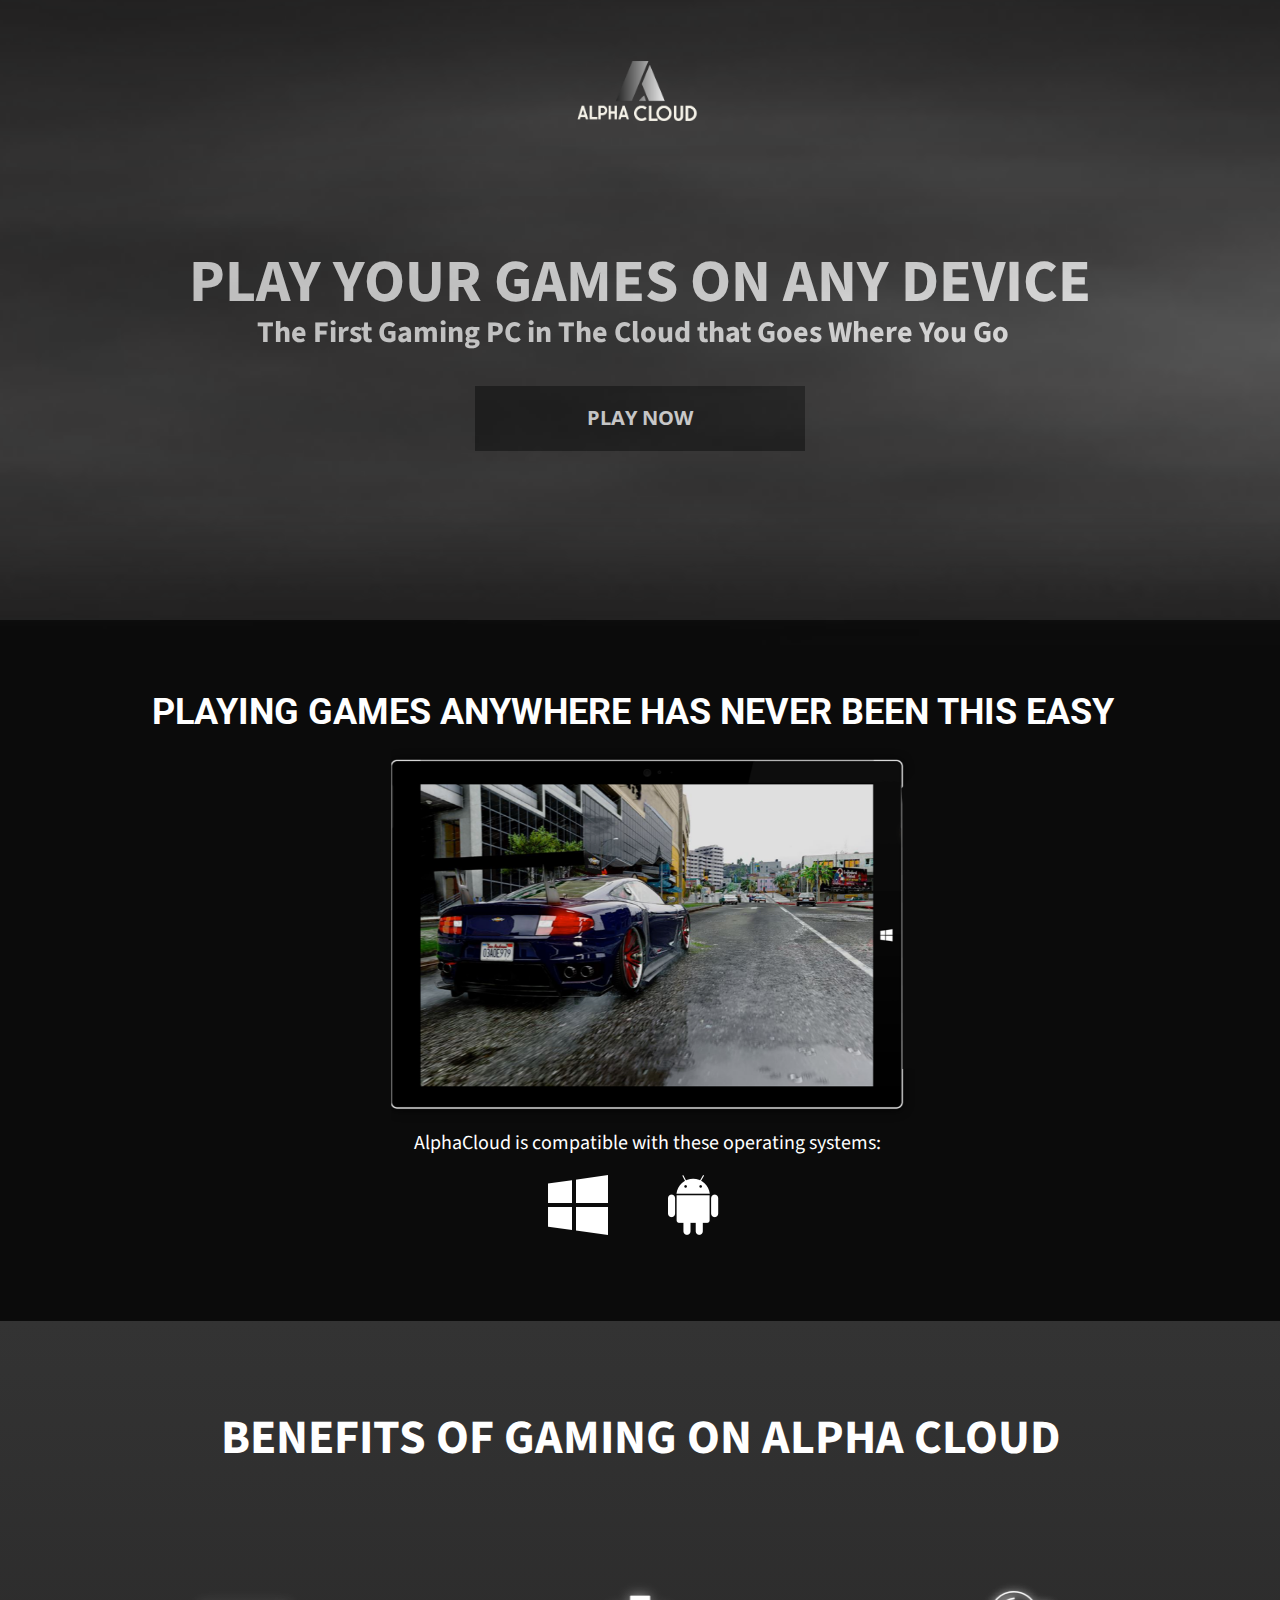
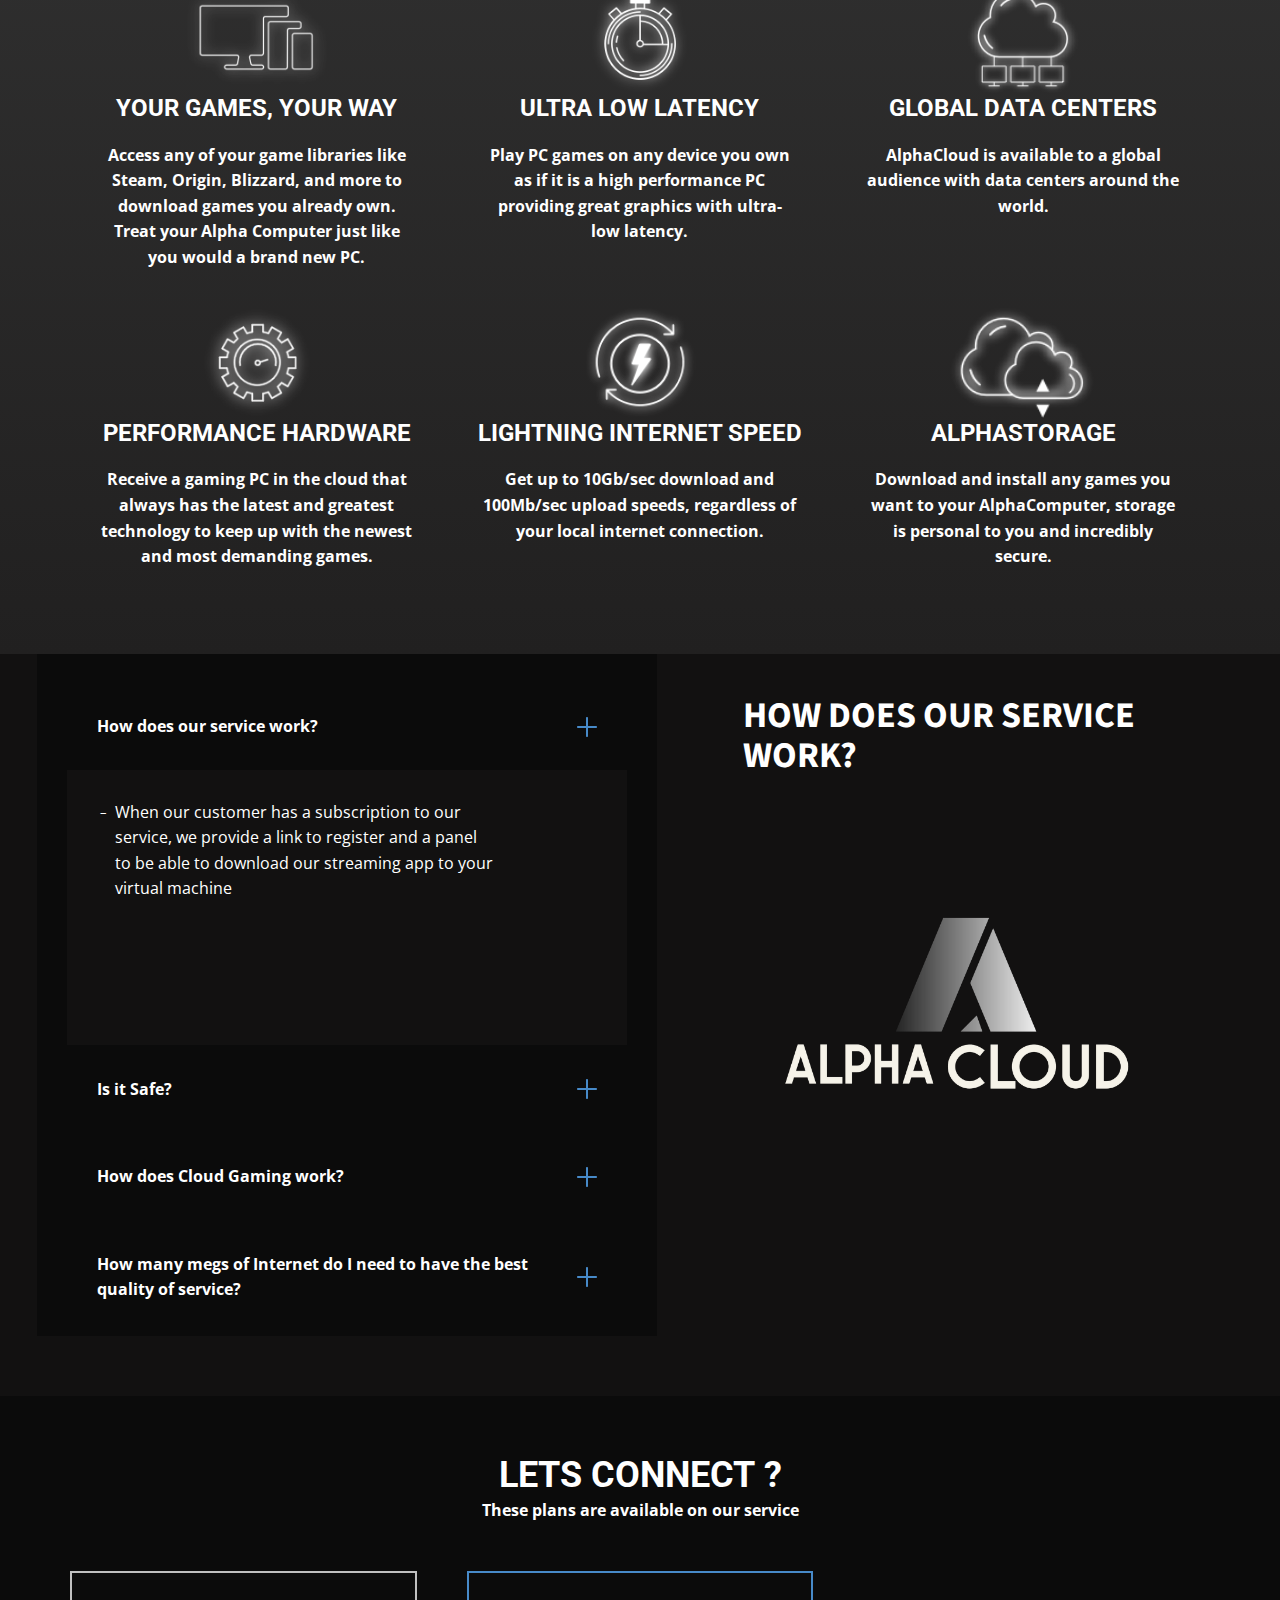
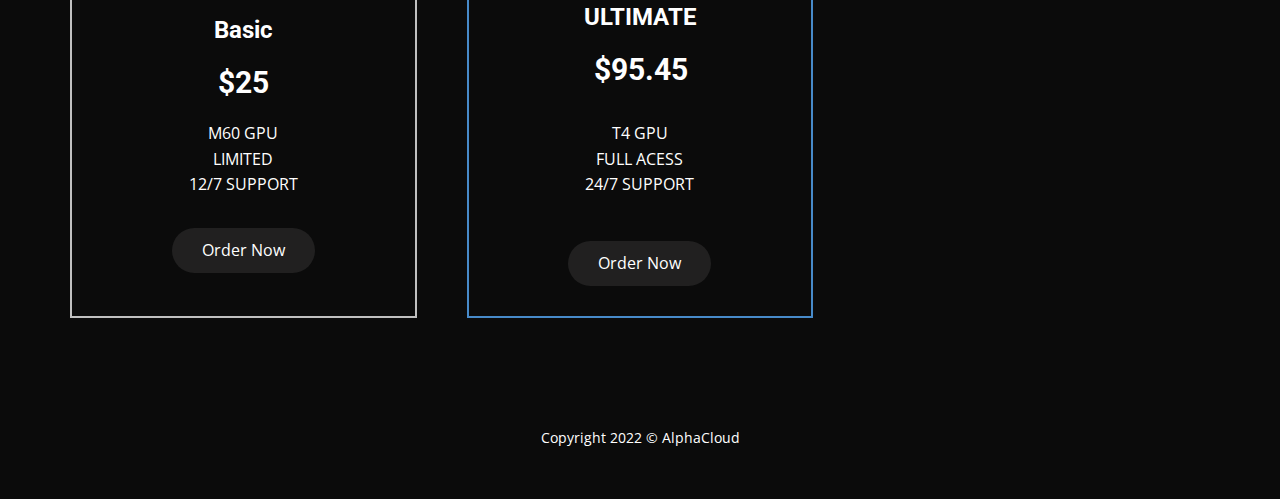
<file: index.html>
<!DOCTYPE html>
<html style="font-size: 16px;" lang="pt"><head>
    <meta name="viewport" content="width=device-width, initial-scale=1.0">
    <meta charset="utf-8">
    <meta name="keywords" content="​PLAY YOUR GAMES ON ANY DEVICE, ​The First Gaming PC in The Cloud that Goes Where You Go, ​PLAYING GAMES ANYWHERE HAS NEVER BEEN THIS EASY​, ​BENEFITS OF GAMING ON ALPHA CLOUD">
    <meta name="description" content="">
    <title>Home</title>
    <link rel="stylesheet" href="nicepage.css" media="screen">
<link rel="stylesheet" href="Home.css" media="screen">
    <script class="u-script" type="text/javascript" src="jquery.js" "="" defer=""></script>
    <script class="u-script" type="text/javascript" src="nicepage.js" "="" defer=""></script>
    <meta name="generator" content="Nicepage 4.15.8, nicepage.com">
    <link id="u-theme-google-font" rel="stylesheet" href="https://fonts.googleapis.com/css?family=Roboto:100,100i,300,300i,400,400i,500,500i,700,700i,900,900i|Open+Sans:300,300i,400,400i,500,500i,600,600i,700,700i,800,800i">
    <link id="u-page-google-font" rel="stylesheet" href="https://fonts.googleapis.com/css?family=Source+Sans+Pro:200,200i,300,300i,400,400i,600,600i,700,700i,900,900i">
    
    
    
    
    
    
    <script type="application/ld+json">{
		"@context": "http://schema.org",
		"@type": "Organization",
		"name": "AlphaCloud",
		"logo": "images/consulting-logo-maker-with-modern-abstract-icons-802-el1.png"
}</script>
    <meta name="theme-color" content="#478ac9">
    <meta property="og:title" content="Home">
    <meta property="og:description" content="">
    <meta property="og:type" content="website">
  </head>
  <body data-home-page="Home.html" data-home-page-title="Home" class="u-body u-overlap u-xl-mode" data-lang="pt"><header class="u-clearfix u-header u-header" id="sec-afe3"><div class="u-clearfix u-sheet u-sheet-1">
        <img class="u-image u-image-default u-image-1" src="images/kindpng_1111588.png" alt="" data-image-width="1043" data-image-height="234" data-animation-name="customAnimationIn" data-animation-duration="1000" data-animation-direction="" data-animation-delay="500">
        <a href="Home.html" data-page-id="5790084" class="u-image u-logo u-image-2" data-image-width="4000" data-image-height="4000" title="Home">
          <img src="images/consulting-logo-maker-with-modern-abstract-icons-802-el1.png" class="u-logo-image u-logo-image-1">
        </a>
      </div></header> 
    <section class="u-clearfix u-custom-color-1 u-section-1" id="sec-3fda">
      <div class="u-clearfix u-sheet u-sheet-1">
        <div class="u-clearfix u-expanded-width u-gutter-0 u-layout-wrap u-layout-wrap-1">
          <div class="u-layout">
            <div class="u-layout-row">
              <div class="u-align-left u-container-style u-layout-cell u-right-cell u-shape-rectangle u-size-60 u-layout-cell-1">
                <div class="u-container-layout u-container-layout-1">
                  <h2 class="u-custom-font u-font-source-sans-pro u-text u-text-default u-text-1" data-animation-name="customAnimationIn" data-animation-duration="1000" data-animation-delay="500"> PLAY YOUR GAMES ON ANY DEVICE</h2>
                  <div class="u-border-3 u-border-custom-color-1 u-line u-line-horizontal u-line-1"></div>
                  <h2 class="u-custom-font u-font-source-sans-pro u-subtitle u-text u-text-2"> The First Gaming PC in The Cloud that Goes Where You Go</h2>
                  <a href="Home.html#sec-3fda" data-page-id="5790084" class="u-black u-btn u-button-style u-btn-1">PLAY NOW</a>
                </div>
              </div>
            </div>
          </div>
        </div>
      </div>
    </section>
    <section class="u-clearfix u-custom-color-3 u-section-2" id="sec-d41c">
      <div class="u-clearfix u-sheet u-valign-middle u-sheet-1">
        <div class="u-clearfix u-expanded-width u-gutter-0 u-layout-wrap u-layout-wrap-1">
          <div class="u-layout">
            <div class="u-layout-row">
              <div class="u-align-left u-container-style u-layout-cell u-right-cell u-size-60 u-layout-cell-1">
                <div class="u-container-layout u-container-layout-1">
                  <h2 class="u-text u-text-1"> PLAYING GAMES ANYWHERE HAS NEVER BEEN THIS EASY<span style="font-size: 3.75rem;"></span>
                  </h2>
                  <img class="u-image u-image-default u-image-1" src="images/photosoph1.png" alt="" data-image-width="1532" data-image-height="575" data-animation-name="customAnimationIn" data-animation-duration="1000" data-animation-delay="500">
                  <h2 class="u-custom-font u-font-source-sans-pro u-subtitle u-text u-text-2">
                    <span style="font-size: 1.25rem;"> AlphaCloud is compatible with these operating systems: </span>
                    <span style="font-weight: 700;">
                      <br>
                    </span>
                    <br>
                  </h2>
                  <img class="u-image u-image-default u-preserve-proportions u-image-2" src="images/windows-8-bbc7147f8d57c748174686154e91ad5c32663325468359e94ee1364828e800c7.png" alt="" data-image-width="60" data-image-height="60">
                  <img class="u-image u-image-default u-preserve-proportions u-image-3" src="images/Android-small-white-88dfdd9dc4752c31cfb32c349cb2605d30cd1ed47a2efcfbe238b3eaa279187a.png" alt="" data-image-width="51" data-image-height="60">
                </div>
              </div>
            </div>
          </div>
        </div>
      </div>
    </section>
    <section class="u-align-center u-clearfix u-gradient u-uploaded-video u-section-3" id="sec-71c5">
      <div class="u-clearfix u-sheet u-sheet-1">
        <h2 class="u-custom-font u-font-source-sans-pro u-text u-text-body-alt-color u-text-default u-text-1"> BENEFITS OF GAMING ON ALPHA CLOUD</h2>
        <div class="u-expanded-width u-list u-list-1">
          <div class="u-repeater u-repeater-1">
            <div class="u-align-center u-container-style u-list-item u-repeater-item">
              <div class="u-container-layout u-similar-container u-container-layout-1"><span class="u-file-icon u-icon u-icon-1"><img src="images/computer-006b170abaa9f409f9d66c119717171d0accb5126afa1059dba6390319d5815c.png" alt=""></span>
                <h3 class="u-text u-text-body-alt-color u-text-default u-text-2"> YOUR GAMES, YOUR WAY</h3>
                <p class="u-text u-text-white u-text-3"> Access any of your game libraries like Steam, Origin, Blizzard, and more to download games you already own. Treat your Alpha Computer just like you would a brand new PC.<span style="font-weight: 700;"></span>
                </p>
              </div>
            </div>
            <div class="u-align-center u-container-style u-list-item u-repeater-item">
              <div class="u-container-layout u-similar-container u-container-layout-2"><span class="u-file-icon u-icon u-icon-2"><img src="images/latency-70c7a364bd1a7d51a3ba2ef848a250ea9249b8fc4b61a514ff8a7c410c8b95e2.png" alt=""></span>
                <h3 class="u-text u-text-body-alt-color u-text-default u-text-4"> ULTRA LOW LATENCY</h3>
                <p class="u-text u-text-white u-text-5"> Play PC games on any device you own as if it is a high performance PC providing great graphics with ultra-low&nbsp;latency.<span style="font-weight: 700;"></span>
                </p>
              </div>
            </div>
            <div class="u-align-center u-container-style u-list-item u-repeater-item">
              <div class="u-container-layout u-similar-container u-container-layout-3"><span class="u-file-icon u-icon u-icon-3"><img src="images/cost-d2deee8319eb00c080d1684c13eda4e989dd708e5099a6c4b9dfd80a0f94ce3f.png" alt=""></span>
                <h3 class="u-text u-text-body-alt-color u-text-default u-text-6"> GLOBAL DATA CENTERS<span style="font-weight: 700;"></span>
                </h3>
                <p class="u-text u-text-white u-text-7">
                  <span style="font-weight: 700;"> AlphaCloud is available to a global audience with data centers around the world. </span>
                  <br>
                  <br>
                </p>
              </div>
            </div>
            <div class="u-align-center u-container-style u-list-item u-repeater-item">
              <div class="u-container-layout u-similar-container u-container-layout-4"><span class="u-file-icon u-icon u-icon-4"><img src="images/hardware-0f23055923675c520100b69919daf1df50e908b14423a8768902136a58c37257.png" alt=""></span>
                <h3 class="u-text u-text-body-alt-color u-text-default u-text-8"> PERFORMANCE HARDWARE</h3>
                <p class="u-text u-text-white u-text-9"> Receive a gaming PC in the cloud that always has the latest and greatest technology to keep up with the newest and most demanding&nbsp;games.</p>
              </div>
            </div>
            <div class="u-align-center u-container-style u-list-item u-repeater-item">
              <div class="u-container-layout u-similar-container u-container-layout-5"><span class="u-file-icon u-icon u-icon-5"><img src="images/speed-af8c3c3ffa321d14239d42fea6051b2cf3ceceb6ba719b2b7093c2bf961400fb.png" alt=""></span>
                <h3 class="u-text u-text-body-alt-color u-text-default u-text-10"> LIGHTNING INTERNET SPEED</h3>
                <p class="u-text u-text-white u-text-11"> Get up to 10Gb/sec download and 100Mb/sec upload speeds, regardless of your local internet&nbsp;connection.</p>
              </div>
            </div>
            <div class="u-align-center u-container-style u-list-item u-repeater-item">
              <div class="u-container-layout u-similar-container u-container-layout-6"><span class="u-file-icon u-icon u-icon-6"><img src="images/storage-a2403eed08cf9bd1b36c0a4969717dc28a6d66234d19017f47ab960c0f53d5e8.png" alt=""></span>
                <h3 class="u-text u-text-body-alt-color u-text-default u-text-12">ALPHA<span style="font-weight: 700;"></span>STORAGE
                </h3>
                <p class="u-text u-text-white u-text-13"> Download and install any games you want to your AlphaComputer, storage is personal to you and incredibly secure.</p>
              </div>
            </div>
          </div>
        </div>
      </div>
    </section>
    <section class="u-align-center u-clearfix u-custom-color-4 u-section-4" id="carousel_db58">
      <div class="u-clearfix u-sheet u-sheet-1">
        <div class="u-clearfix u-layout-wrap u-layout-wrap-1">
          <div class="u-layout">
            <div class="u-layout-row">
              <div class="u-container-style u-custom-color-3 u-layout-cell u-size-30 u-layout-cell-1">
                <div class="u-container-layout u-valign-top u-container-layout-1">
                  <div class="u-accordion u-expanded-width u-spacing-2 u-accordion-1">
                    <div class="u-accordion-item u-accordion-item-1">
                      <a class="active u-accordion-link u-button-style u-text-active-white u-text-body-alt-color u-accordion-link-1" id="link-accordion-7c0e" aria-controls="accordion-7c0e" aria-selected="true">
                        <span class="u-accordion-link-text u-text-body-alt-color"> How does our service work?</span><span class="u-accordion-link-icon u-icon u-icon-circle u-text-palette-1-base u-icon-1"><svg class="u-svg-link" preserveAspectRatio="xMidYMin slice" viewBox="0 0 426.66667 426.66667"><use xmlns:xlink="http://www.w3.org/1999/xlink" xlink:href="#svg-347e"></use></svg><svg class="u-svg-content" viewBox="0 0 426.66667 426.66667" id="svg-347e"><path d="m405.332031 192h-170.664062v-170.667969c0-11.773437-9.558594-21.332031-21.335938-21.332031-11.773437 0-21.332031 9.558594-21.332031 21.332031v170.667969h-170.667969c-11.773437 0-21.332031 9.558594-21.332031 21.332031 0 11.777344 9.558594 21.335938 21.332031 21.335938h170.667969v170.664062c0 11.777344 9.558594 21.335938 21.332031 21.335938 11.777344 0 21.335938-9.558594 21.335938-21.335938v-170.664062h170.664062c11.777344 0 21.335938-9.558594 21.335938-21.335938 0-11.773437-9.558594-21.332031-21.335938-21.332031zm0 0"></path></svg></span>
                      </a>
                      <div class="u-accordion-active u-accordion-pane u-align-left u-container-style u-custom-color-4 u-accordion-pane-1" id="accordion-7c0e" aria-labelledby="link-accordion-7c0e">
                        <div class="u-container-layout u-valign-top u-container-layout-2">
                          <ul class="u-custom-list u-text u-text-1">
                            <li>
                              <div class="u-list-icon">
                                <div xmlns="http://www.w3.org/2000/svg" xmlns:xlink="http://www.w3.org/1999/xlink" version="1.1" xml:space="preserve" class="u-svg-content">–</div>
                              </div>When our customer has a subscription to our service, we provide a link to register and a panel to be able to download our streaming app to your virtual machine<br>
                            </li>
                          </ul>
                        </div>
                      </div>
                    </div>
                    <div class="u-accordion-item u-accordion-item-2">
                      <a class="u-accordion-link u-button-style u-text-active-white u-text-body-alt-color u-accordion-link-2" id="link-accordion-05cb" aria-controls="accordion-05cb" aria-selected="false">
                        <span class="u-accordion-link-text"> Is it Safe?</span><span class="u-accordion-link-icon u-icon u-icon-circle u-text-palette-1-base u-icon-2"><svg class="u-svg-link" preserveAspectRatio="xMidYMin slice" viewBox="0 0 426.66667 426.66667"><use xmlns:xlink="http://www.w3.org/1999/xlink" xlink:href="#svg-ae03"></use></svg><svg class="u-svg-content" viewBox="0 0 426.66667 426.66667" id="svg-ae03"><path d="m405.332031 192h-170.664062v-170.667969c0-11.773437-9.558594-21.332031-21.335938-21.332031-11.773437 0-21.332031 9.558594-21.332031 21.332031v170.667969h-170.667969c-11.773437 0-21.332031 9.558594-21.332031 21.332031 0 11.777344 9.558594 21.335938 21.332031 21.335938h170.667969v170.664062c0 11.777344 9.558594 21.335938 21.332031 21.335938 11.777344 0 21.335938-9.558594 21.335938-21.335938v-170.664062h170.664062c11.777344 0 21.335938-9.558594 21.335938-21.335938 0-11.773437-9.558594-21.332031-21.335938-21.332031zm0 0"></path></svg></span>
                      </a>
                      <div class="u-accordion-pane u-container-style u-custom-color-4 u-accordion-pane-2" id="accordion-05cb" aria-labelledby="link-accordion-05cb">
                        <div class="u-container-layout u-valign-top u-container-layout-3">
                          <ul class="u-custom-list u-text u-text-2">
                            <li>
                              <div class="u-list-icon">
                                <div xmlns="http://www.w3.org/2000/svg" xmlns:xlink="http://www.w3.org/1999/xlink" version="1.1" xml:space="preserve" class="u-svg-content">–</div>
                              </div> In our database we have secure encryption and the computers are completely separated from the others, in our application we prevent any leaks and guarantee 100% privacy and security of your data
                            </li>
                          </ul>
                        </div>
                      </div>
                    </div>
                    <div class="u-accordion-item u-accordion-item-3">
                      <a class="u-accordion-link u-button-style u-text-active-white u-text-body-alt-color u-accordion-link-3" id="link-accordion-a6bb" aria-controls="accordion-a6bb" aria-selected="false">
                        <span class="u-accordion-link-text"> How does Cloud Gaming work?</span><span class="u-accordion-link-icon u-icon u-icon-circle u-text-palette-1-base u-icon-3"><svg class="u-svg-link" preserveAspectRatio="xMidYMin slice" viewBox="0 0 426.66667 426.66667"><use xmlns:xlink="http://www.w3.org/1999/xlink" xlink:href="#svg-a4a8"></use></svg><svg class="u-svg-content" viewBox="0 0 426.66667 426.66667" id="svg-a4a8"><path d="m405.332031 192h-170.664062v-170.667969c0-11.773437-9.558594-21.332031-21.335938-21.332031-11.773437 0-21.332031 9.558594-21.332031 21.332031v170.667969h-170.667969c-11.773437 0-21.332031 9.558594-21.332031 21.332031 0 11.777344 9.558594 21.335938 21.332031 21.335938h170.667969v170.664062c0 11.777344 9.558594 21.335938 21.332031 21.335938 11.777344 0 21.335938-9.558594 21.335938-21.335938v-170.664062h170.664062c11.777344 0 21.335938-9.558594 21.335938-21.335938 0-11.773437-9.558594-21.332031-21.335938-21.332031zm0 0"></path></svg></span>
                      </a>
                      <div class="u-accordion-pane u-container-style u-custom-color-4 u-accordion-pane-3" id="accordion-a6bb" aria-labelledby="link-accordion-a6bb">
                        <div class="u-container-layout u-valign-top u-container-layout-4">
                          <ul class="u-custom-list u-text u-text-3">
                            <li>
                              <div class="u-list-icon">
                                <div xmlns="http://www.w3.org/2000/svg" xmlns:xlink="http://www.w3.org/1999/xlink" version="1.1" xml:space="preserve" class="u-svg-content">–</div>
                              </div> Cloud Gaming is when you play on virtual servers where they are in an area full of servers for other clients and are used for you to play your games.
                            </li>
                          </ul>
                        </div>
                      </div>
                    </div>
                    <div class="u-accordion-item u-accordion-item-4">
                      <a class="u-accordion-link u-button-style u-text-active-white u-text-body-alt-color u-accordion-link-4" id="link-accordion-a6bb" aria-controls="accordion-a6bb" aria-selected="false">
                        <span class="u-accordion-link-text"> How many megs of Internet do I need to have the best quality of service?</span><span class="u-accordion-link-icon u-icon u-icon-circle u-text-palette-1-base u-icon-4"><svg class="u-svg-link" preserveAspectRatio="xMidYMin slice" viewBox="0 0 426.66667 426.66667"><use xmlns:xlink="http://www.w3.org/1999/xlink" xlink:href="#svg-f384"></use></svg><svg class="u-svg-content" viewBox="0 0 426.66667 426.66667" id="svg-f384"><path d="m405.332031 192h-170.664062v-170.667969c0-11.773437-9.558594-21.332031-21.335938-21.332031-11.773437 0-21.332031 9.558594-21.332031 21.332031v170.667969h-170.667969c-11.773437 0-21.332031 9.558594-21.332031 21.332031 0 11.777344 9.558594 21.335938 21.332031 21.335938h170.667969v170.664062c0 11.777344 9.558594 21.335938 21.332031 21.335938 11.777344 0 21.335938-9.558594 21.335938-21.335938v-170.664062h170.664062c11.777344 0 21.335938-9.558594 21.335938-21.335938 0-11.773437-9.558594-21.332031-21.335938-21.332031zm0 0"></path></svg></span>
                      </a>
                      <div class="u-accordion-pane u-container-style u-custom-color-4 u-accordion-pane-4" id="accordion-a6bb" aria-labelledby="link-accordion-a6bb">
                        <div class="u-container-layout u-container-layout-5">
                          <ul class="u-custom-list u-text u-text-4">
                            <li>
                              <div class="u-list-icon">
                                <div xmlns="http://www.w3.org/2000/svg" xmlns:xlink="http://www.w3.org/1999/xlink" version="1.1" xml:space="preserve" class="u-svg-content">–</div>
                              </div> All you need is an internet connection of 16mbps or more. It is recommended to have 50mbps to avoid problems such as pixelation, crashes, etc.
                            </li>
                          </ul>
                        </div>
                      </div>
                    </div>
                  </div>
                </div>
              </div>
              <div class="u-container-style u-layout-cell u-size-30 u-layout-cell-2">
                <div class="u-container-layout u-container-layout-6">
                  <h2 class="u-custom-font u-font-source-sans-pro u-text u-text-body-alt-color u-text-5"> HOW DOES OUR SERVICE WORK?</h2>
                  <img class="u-hover-feature u-image u-image-contain u-image-default u-image-1" src="images/consulting-logo-maker-with-modern-abstract-icons-802-el1.png" alt="" data-image-width="1920" data-image-height="1920">
                </div>
              </div>
            </div>
          </div>
        </div>
      </div>
      
    </section>
    <section class="u-align-center u-clearfix u-custom-color-3 u-section-5" id="sec-2417">
      <div class="u-clearfix u-sheet u-valign-middle u-sheet-1">
        <h2 class="u-text u-text-default u-text-1">L​ETS&nbsp;CONNECT&nbsp;?</h2>
        <p class="u-text u-text-2"> These plans are available on our service</p>
        <div class="u-clearfix u-expanded-width u-gutter-50 u-layout-wrap u-layout-wrap-1">
          <div class="u-layout">
            <div class="u-layout-row">
              <div class="u-align-center u-container-style u-layout-cell u-left-cell u-size-20 u-size-20-md u-layout-cell-1">
                <div class="u-border-2 u-border-grey-25 u-container-layout u-valign-middle u-container-layout-1">
                  <h4 class="u-text u-text-3">Basic</h4>
                  <h3 class="u-text u-text-4"> $25</h3>
                  <p class="u-text u-text-5"> M60 GPU<br>LIMITED<br>12/7 SUPPORT<br>
                  </p>
                  <a href="Home.html#sec-2417" data-page-id="5790084" class="u-border-none u-btn u-btn-round u-button-style u-custom-color-1 u-radius-50 u-btn-1">Order Now</a>
                </div>
              </div>
              <div class="u-container-style u-layout-cell u-size-20 u-size-20-md u-layout-cell-2">
                <div class="u-border-2 u-border-palette-1-base u-container-layout u-container-layout-2">
                  <h4 class="u-align-center u-text u-text-6"> ULTIMATE</h4>
                  <h3 class="u-align-center u-text u-text-7"> $95.45</h3>
                  <p class="u-align-center u-text u-text-8"> T4 GPU<br>FULL ACESS<br>24/7 SUPPORT<br>
                  </p>
                  <a href="Home.html#sec-2417" data-page-id="5790084" class="u-border-none u-btn u-btn-round u-button-style u-custom-color-1 u-hover-palette-2-base u-radius-50 u-btn-2">Order Now</a>
                </div>
              </div>
              <div class="u-align-center u-container-style u-custom-color-3 u-layout-cell u-right-cell u-size-20 u-size-20-md u-layout-cell-3" data-animation-name="customAnimationIn" data-animation-duration="1000" data-animation-direction="">
                <div class="u-border-2 u-border-grey-25 u-container-layout u-valign-top u-container-layout-3">
                  <h4 class="u-text u-text-9"> GAMING</h4>
                  <h3 class="u-text u-text-10"> $54<br>
                  </h3>
                  <p class="u-text u-text-11"> M60 GPU<br>FULL ACESS<br>24/7 SUPPORT<br>
                  </p>
                  <a href="Home.html#sec-2417" data-page-id="5790084" class="u-border-none u-btn u-btn-round u-button-style u-custom-color-1 u-radius-50 u-btn-3">Order Now</a>
                </div>
              </div>
            </div>
          </div>
        </div>
      </div>
    </section>
    
    
    <footer class="u-align-center u-clearfix u-custom-color-3 u-footer u-footer" id="sec-38f7"><div class="u-clearfix u-sheet u-sheet-1">
        <p class="u-small-text u-text u-text-variant u-text-1"> Copyright 2022 ©&nbsp;AlphaCloud</p>
      </div></footer>
  
</body></html>
</file>
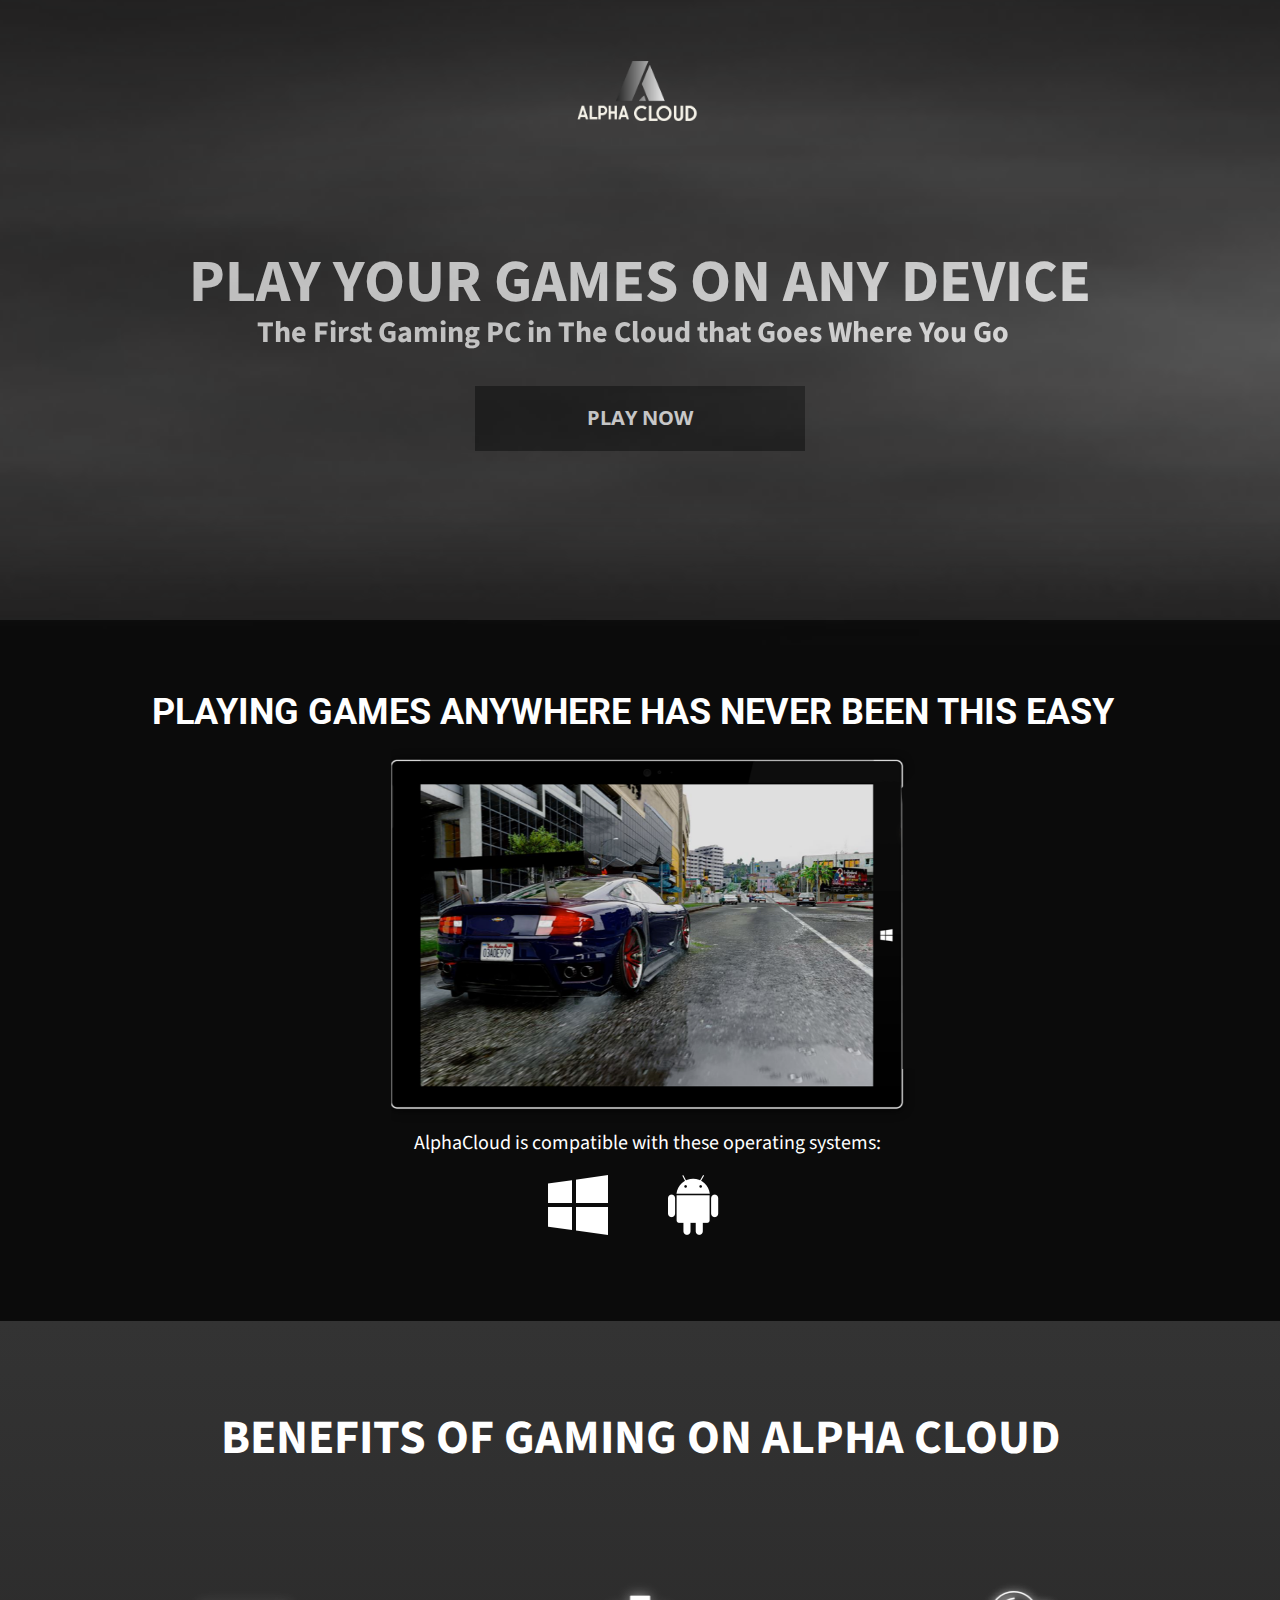
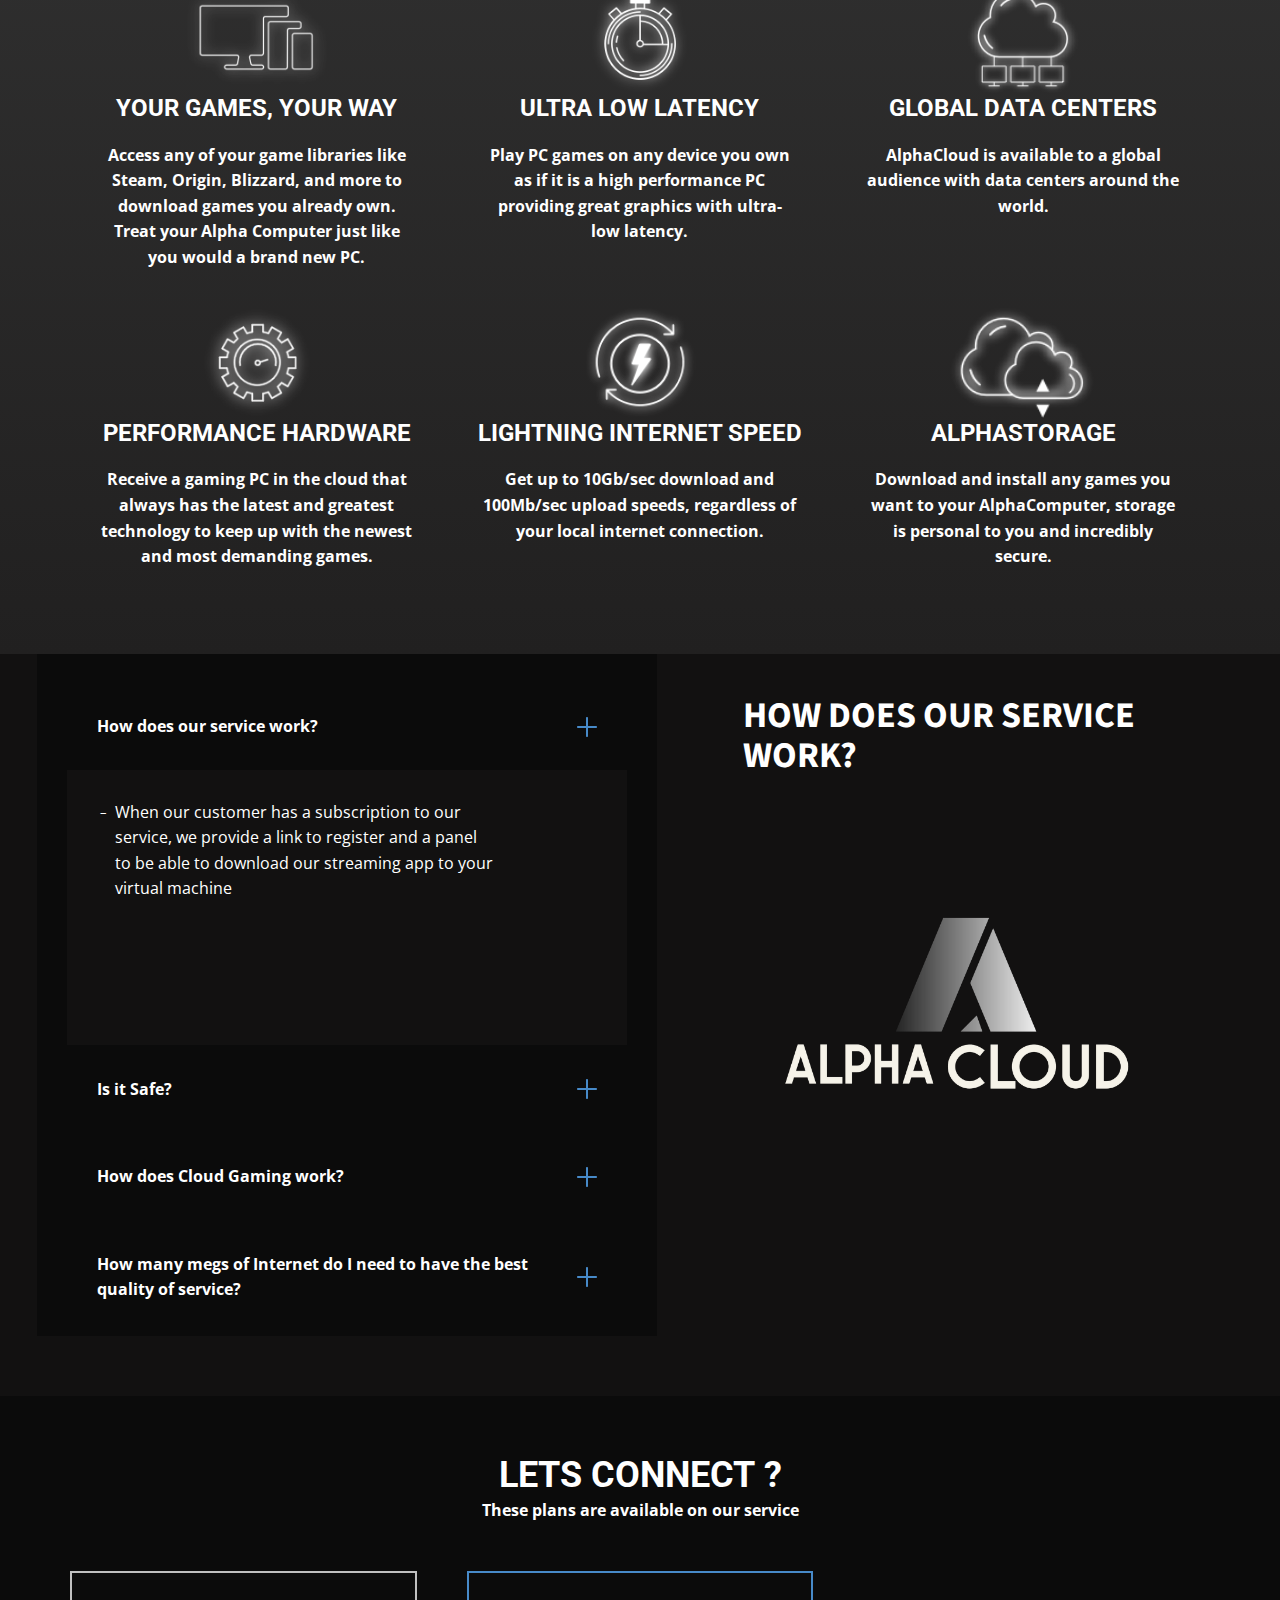
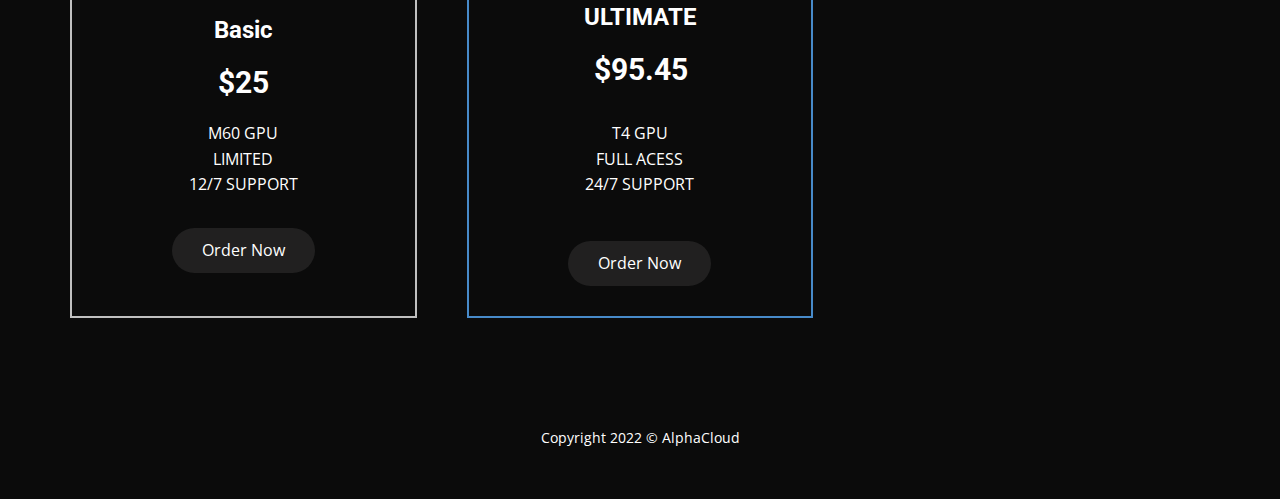
<file: Home.html>
<!DOCTYPE html>
<html style="font-size: 16px;" lang="pt"><head>
    <meta name="viewport" content="width=device-width, initial-scale=1.0">
    <meta charset="utf-8">
    <meta name="keywords" content="​PLAY YOUR GAMES ON ANY DEVICE, ​The First Gaming PC in The Cloud that Goes Where You Go, ​PLAYING GAMES ANYWHERE HAS NEVER BEEN THIS EASY​, ​BENEFITS OF GAMING ON ALPHA CLOUD">
    <meta name="description" content="">
    <title>Home</title>
    <link rel="stylesheet" href="nicepage.css" media="screen">
<link rel="stylesheet" href="Home.css" media="screen">
    <script class="u-script" type="text/javascript" src="jquery.js" "="" defer=""></script>
    <script class="u-script" type="text/javascript" src="nicepage.js" "="" defer=""></script>
    <meta name="generator" content="Nicepage 4.15.8, nicepage.com">
    <link id="u-theme-google-font" rel="stylesheet" href="https://fonts.googleapis.com/css?family=Roboto:100,100i,300,300i,400,400i,500,500i,700,700i,900,900i|Open+Sans:300,300i,400,400i,500,500i,600,600i,700,700i,800,800i">
    <link id="u-page-google-font" rel="stylesheet" href="https://fonts.googleapis.com/css?family=Source+Sans+Pro:200,200i,300,300i,400,400i,600,600i,700,700i,900,900i">
    
    
    
    
    
    
    <script type="application/ld+json">{
		"@context": "http://schema.org",
		"@type": "Organization",
		"name": "AlphaCloud",
		"logo": "images/consulting-logo-maker-with-modern-abstract-icons-802-el1.png"
}</script>
    <meta name="theme-color" content="#478ac9">
    <meta property="og:title" content="Home">
    <meta property="og:description" content="">
    <meta property="og:type" content="website">
  </head>
  <body class="u-body u-overlap u-xl-mode" data-lang="pt"><header class="u-clearfix u-header u-header" id="sec-afe3"><div class="u-clearfix u-sheet u-sheet-1">
        <img class="u-image u-image-default u-image-1" src="images/kindpng_1111588.png" alt="" data-image-width="1043" data-image-height="234" data-animation-name="customAnimationIn" data-animation-duration="1000" data-animation-direction="" data-animation-delay="500">
        <a href="Home.html" data-page-id="5790084" class="u-image u-logo u-image-2" data-image-width="4000" data-image-height="4000" title="Home">
          <img src="images/consulting-logo-maker-with-modern-abstract-icons-802-el1.png" class="u-logo-image u-logo-image-1">
        </a>
      </div></header> 
    <section class="u-clearfix u-custom-color-1 u-section-1" id="sec-3fda">
      <div class="u-clearfix u-sheet u-sheet-1">
        <div class="u-clearfix u-expanded-width u-gutter-0 u-layout-wrap u-layout-wrap-1">
          <div class="u-layout">
            <div class="u-layout-row">
              <div class="u-align-left u-container-style u-layout-cell u-right-cell u-shape-rectangle u-size-60 u-layout-cell-1">
                <div class="u-container-layout u-container-layout-1">
                  <h2 class="u-custom-font u-font-source-sans-pro u-text u-text-default u-text-1" data-animation-name="customAnimationIn" data-animation-duration="1000" data-animation-delay="500"> PLAY YOUR GAMES ON ANY DEVICE</h2>
                  <div class="u-border-3 u-border-custom-color-1 u-line u-line-horizontal u-line-1"></div>
                  <h2 class="u-custom-font u-font-source-sans-pro u-subtitle u-text u-text-2"> The First Gaming PC in The Cloud that Goes Where You Go</h2>
                  <a href="Home.html#sec-3fda" data-page-id="5790084" class="u-black u-btn u-button-style u-btn-1">PLAY NOW</a>
                </div>
              </div>
            </div>
          </div>
        </div>
      </div>
    </section>
    <section class="u-clearfix u-custom-color-3 u-section-2" id="sec-d41c">
      <div class="u-clearfix u-sheet u-valign-middle u-sheet-1">
        <div class="u-clearfix u-expanded-width u-gutter-0 u-layout-wrap u-layout-wrap-1">
          <div class="u-layout">
            <div class="u-layout-row">
              <div class="u-align-left u-container-style u-layout-cell u-right-cell u-size-60 u-layout-cell-1">
                <div class="u-container-layout u-container-layout-1">
                  <h2 class="u-text u-text-1"> PLAYING GAMES ANYWHERE HAS NEVER BEEN THIS EASY<span style="font-size: 3.75rem;"></span>
                  </h2>
                  <img class="u-image u-image-default u-image-1" src="images/photosoph1.png" alt="" data-image-width="1532" data-image-height="575" data-animation-name="customAnimationIn" data-animation-duration="1000" data-animation-delay="500">
                  <h2 class="u-custom-font u-font-source-sans-pro u-subtitle u-text u-text-2">
                    <span style="font-size: 1.25rem;"> AlphaCloud is compatible with these operating systems: </span>
                    <span style="font-weight: 700;">
                      <br>
                    </span>
                    <br>
                  </h2>
                  <img class="u-image u-image-default u-preserve-proportions u-image-2" src="images/windows-8-bbc7147f8d57c748174686154e91ad5c32663325468359e94ee1364828e800c7.png" alt="" data-image-width="60" data-image-height="60">
                  <img class="u-image u-image-default u-preserve-proportions u-image-3" src="images/Android-small-white-88dfdd9dc4752c31cfb32c349cb2605d30cd1ed47a2efcfbe238b3eaa279187a.png" alt="" data-image-width="51" data-image-height="60">
                </div>
              </div>
            </div>
          </div>
        </div>
      </div>
    </section>
    <section class="u-align-center u-clearfix u-gradient u-uploaded-video u-section-3" id="sec-71c5">
      <div class="u-clearfix u-sheet u-sheet-1">
        <h2 class="u-custom-font u-font-source-sans-pro u-text u-text-body-alt-color u-text-default u-text-1"> BENEFITS OF GAMING ON ALPHA CLOUD</h2>
        <div class="u-expanded-width u-list u-list-1">
          <div class="u-repeater u-repeater-1">
            <div class="u-align-center u-container-style u-list-item u-repeater-item">
              <div class="u-container-layout u-similar-container u-container-layout-1"><span class="u-file-icon u-icon u-icon-1"><img src="images/computer-006b170abaa9f409f9d66c119717171d0accb5126afa1059dba6390319d5815c.png" alt=""></span>
                <h3 class="u-text u-text-body-alt-color u-text-default u-text-2"> YOUR GAMES, YOUR WAY</h3>
                <p class="u-text u-text-white u-text-3"> Access any of your game libraries like Steam, Origin, Blizzard, and more to download games you already own. Treat your Alpha Computer just like you would a brand new PC.<span style="font-weight: 700;"></span>
                </p>
              </div>
            </div>
            <div class="u-align-center u-container-style u-list-item u-repeater-item">
              <div class="u-container-layout u-similar-container u-container-layout-2"><span class="u-file-icon u-icon u-icon-2"><img src="images/latency-70c7a364bd1a7d51a3ba2ef848a250ea9249b8fc4b61a514ff8a7c410c8b95e2.png" alt=""></span>
                <h3 class="u-text u-text-body-alt-color u-text-default u-text-4"> ULTRA LOW LATENCY</h3>
                <p class="u-text u-text-white u-text-5"> Play PC games on any device you own as if it is a high performance PC providing great graphics with ultra-low&nbsp;latency.<span style="font-weight: 700;"></span>
                </p>
              </div>
            </div>
            <div class="u-align-center u-container-style u-list-item u-repeater-item">
              <div class="u-container-layout u-similar-container u-container-layout-3"><span class="u-file-icon u-icon u-icon-3"><img src="images/cost-d2deee8319eb00c080d1684c13eda4e989dd708e5099a6c4b9dfd80a0f94ce3f.png" alt=""></span>
                <h3 class="u-text u-text-body-alt-color u-text-default u-text-6"> GLOBAL DATA CENTERS<span style="font-weight: 700;"></span>
                </h3>
                <p class="u-text u-text-white u-text-7">
                  <span style="font-weight: 700;"> AlphaCloud is available to a global audience with data centers around the world. </span>
                  <br>
                  <br>
                </p>
              </div>
            </div>
            <div class="u-align-center u-container-style u-list-item u-repeater-item">
              <div class="u-container-layout u-similar-container u-container-layout-4"><span class="u-file-icon u-icon u-icon-4"><img src="images/hardware-0f23055923675c520100b69919daf1df50e908b14423a8768902136a58c37257.png" alt=""></span>
                <h3 class="u-text u-text-body-alt-color u-text-default u-text-8"> PERFORMANCE HARDWARE</h3>
                <p class="u-text u-text-white u-text-9"> Receive a gaming PC in the cloud that always has the latest and greatest technology to keep up with the newest and most demanding&nbsp;games.</p>
              </div>
            </div>
            <div class="u-align-center u-container-style u-list-item u-repeater-item">
              <div class="u-container-layout u-similar-container u-container-layout-5"><span class="u-file-icon u-icon u-icon-5"><img src="images/speed-af8c3c3ffa321d14239d42fea6051b2cf3ceceb6ba719b2b7093c2bf961400fb.png" alt=""></span>
                <h3 class="u-text u-text-body-alt-color u-text-default u-text-10"> LIGHTNING INTERNET SPEED</h3>
                <p class="u-text u-text-white u-text-11"> Get up to 10Gb/sec download and 100Mb/sec upload speeds, regardless of your local internet&nbsp;connection.</p>
              </div>
            </div>
            <div class="u-align-center u-container-style u-list-item u-repeater-item">
              <div class="u-container-layout u-similar-container u-container-layout-6"><span class="u-file-icon u-icon u-icon-6"><img src="images/storage-a2403eed08cf9bd1b36c0a4969717dc28a6d66234d19017f47ab960c0f53d5e8.png" alt=""></span>
                <h3 class="u-text u-text-body-alt-color u-text-default u-text-12">ALPHA<span style="font-weight: 700;"></span>STORAGE
                </h3>
                <p class="u-text u-text-white u-text-13"> Download and install any games you want to your AlphaComputer, storage is personal to you and incredibly secure.</p>
              </div>
            </div>
          </div>
        </div>
      </div>
    </section>
    <section class="u-align-center u-clearfix u-custom-color-4 u-section-4" id="carousel_db58">
      <div class="u-clearfix u-sheet u-sheet-1">
        <div class="u-clearfix u-layout-wrap u-layout-wrap-1">
          <div class="u-layout">
            <div class="u-layout-row">
              <div class="u-container-style u-custom-color-3 u-layout-cell u-size-30 u-layout-cell-1">
                <div class="u-container-layout u-valign-top u-container-layout-1">
                  <div class="u-accordion u-expanded-width u-spacing-2 u-accordion-1">
                    <div class="u-accordion-item u-accordion-item-1">
                      <a class="active u-accordion-link u-button-style u-text-active-white u-text-body-alt-color u-accordion-link-1" id="link-accordion-7c0e" aria-controls="accordion-7c0e" aria-selected="true">
                        <span class="u-accordion-link-text u-text-body-alt-color"> How does our service work?</span><span class="u-accordion-link-icon u-icon u-icon-circle u-text-palette-1-base u-icon-1"><svg class="u-svg-link" preserveAspectRatio="xMidYMin slice" viewBox="0 0 426.66667 426.66667"><use xmlns:xlink="http://www.w3.org/1999/xlink" xlink:href="#svg-347e"></use></svg><svg class="u-svg-content" viewBox="0 0 426.66667 426.66667" id="svg-347e"><path d="m405.332031 192h-170.664062v-170.667969c0-11.773437-9.558594-21.332031-21.335938-21.332031-11.773437 0-21.332031 9.558594-21.332031 21.332031v170.667969h-170.667969c-11.773437 0-21.332031 9.558594-21.332031 21.332031 0 11.777344 9.558594 21.335938 21.332031 21.335938h170.667969v170.664062c0 11.777344 9.558594 21.335938 21.332031 21.335938 11.777344 0 21.335938-9.558594 21.335938-21.335938v-170.664062h170.664062c11.777344 0 21.335938-9.558594 21.335938-21.335938 0-11.773437-9.558594-21.332031-21.335938-21.332031zm0 0"></path></svg></span>
                      </a>
                      <div class="u-accordion-active u-accordion-pane u-align-left u-container-style u-custom-color-4 u-accordion-pane-1" id="accordion-7c0e" aria-labelledby="link-accordion-7c0e">
                        <div class="u-container-layout u-valign-top u-container-layout-2">
                          <ul class="u-custom-list u-text u-text-1">
                            <li>
                              <div class="u-list-icon">
                                <div xmlns="http://www.w3.org/2000/svg" xmlns:xlink="http://www.w3.org/1999/xlink" version="1.1" xml:space="preserve" class="u-svg-content">–</div>
                              </div>When our customer has a subscription to our service, we provide a link to register and a panel to be able to download our streaming app to your virtual machine<br>
                            </li>
                          </ul>
                        </div>
                      </div>
                    </div>
                    <div class="u-accordion-item u-accordion-item-2">
                      <a class="u-accordion-link u-button-style u-text-active-white u-text-body-alt-color u-accordion-link-2" id="link-accordion-05cb" aria-controls="accordion-05cb" aria-selected="false">
                        <span class="u-accordion-link-text"> Is it Safe?</span><span class="u-accordion-link-icon u-icon u-icon-circle u-text-palette-1-base u-icon-2"><svg class="u-svg-link" preserveAspectRatio="xMidYMin slice" viewBox="0 0 426.66667 426.66667"><use xmlns:xlink="http://www.w3.org/1999/xlink" xlink:href="#svg-ae03"></use></svg><svg class="u-svg-content" viewBox="0 0 426.66667 426.66667" id="svg-ae03"><path d="m405.332031 192h-170.664062v-170.667969c0-11.773437-9.558594-21.332031-21.335938-21.332031-11.773437 0-21.332031 9.558594-21.332031 21.332031v170.667969h-170.667969c-11.773437 0-21.332031 9.558594-21.332031 21.332031 0 11.777344 9.558594 21.335938 21.332031 21.335938h170.667969v170.664062c0 11.777344 9.558594 21.335938 21.332031 21.335938 11.777344 0 21.335938-9.558594 21.335938-21.335938v-170.664062h170.664062c11.777344 0 21.335938-9.558594 21.335938-21.335938 0-11.773437-9.558594-21.332031-21.335938-21.332031zm0 0"></path></svg></span>
                      </a>
                      <div class="u-accordion-pane u-container-style u-custom-color-4 u-accordion-pane-2" id="accordion-05cb" aria-labelledby="link-accordion-05cb">
                        <div class="u-container-layout u-valign-top u-container-layout-3">
                          <ul class="u-custom-list u-text u-text-2">
                            <li>
                              <div class="u-list-icon">
                                <div xmlns="http://www.w3.org/2000/svg" xmlns:xlink="http://www.w3.org/1999/xlink" version="1.1" xml:space="preserve" class="u-svg-content">–</div>
                              </div> In our database we have secure encryption and the computers are completely separated from the others, in our application we prevent any leaks and guarantee 100% privacy and security of your data
                            </li>
                          </ul>
                        </div>
                      </div>
                    </div>
                    <div class="u-accordion-item u-accordion-item-3">
                      <a class="u-accordion-link u-button-style u-text-active-white u-text-body-alt-color u-accordion-link-3" id="link-accordion-a6bb" aria-controls="accordion-a6bb" aria-selected="false">
                        <span class="u-accordion-link-text"> How does Cloud Gaming work?</span><span class="u-accordion-link-icon u-icon u-icon-circle u-text-palette-1-base u-icon-3"><svg class="u-svg-link" preserveAspectRatio="xMidYMin slice" viewBox="0 0 426.66667 426.66667"><use xmlns:xlink="http://www.w3.org/1999/xlink" xlink:href="#svg-a4a8"></use></svg><svg class="u-svg-content" viewBox="0 0 426.66667 426.66667" id="svg-a4a8"><path d="m405.332031 192h-170.664062v-170.667969c0-11.773437-9.558594-21.332031-21.335938-21.332031-11.773437 0-21.332031 9.558594-21.332031 21.332031v170.667969h-170.667969c-11.773437 0-21.332031 9.558594-21.332031 21.332031 0 11.777344 9.558594 21.335938 21.332031 21.335938h170.667969v170.664062c0 11.777344 9.558594 21.335938 21.332031 21.335938 11.777344 0 21.335938-9.558594 21.335938-21.335938v-170.664062h170.664062c11.777344 0 21.335938-9.558594 21.335938-21.335938 0-11.773437-9.558594-21.332031-21.335938-21.332031zm0 0"></path></svg></span>
                      </a>
                      <div class="u-accordion-pane u-container-style u-custom-color-4 u-accordion-pane-3" id="accordion-a6bb" aria-labelledby="link-accordion-a6bb">
                        <div class="u-container-layout u-valign-top u-container-layout-4">
                          <ul class="u-custom-list u-text u-text-3">
                            <li>
                              <div class="u-list-icon">
                                <div xmlns="http://www.w3.org/2000/svg" xmlns:xlink="http://www.w3.org/1999/xlink" version="1.1" xml:space="preserve" class="u-svg-content">–</div>
                              </div> Cloud Gaming is when you play on virtual servers where they are in an area full of servers for other clients and are used for you to play your games.
                            </li>
                          </ul>
                        </div>
                      </div>
                    </div>
                    <div class="u-accordion-item u-accordion-item-4">
                      <a class="u-accordion-link u-button-style u-text-active-white u-text-body-alt-color u-accordion-link-4" id="link-accordion-a6bb" aria-controls="accordion-a6bb" aria-selected="false">
                        <span class="u-accordion-link-text"> How many megs of Internet do I need to have the best quality of service?</span><span class="u-accordion-link-icon u-icon u-icon-circle u-text-palette-1-base u-icon-4"><svg class="u-svg-link" preserveAspectRatio="xMidYMin slice" viewBox="0 0 426.66667 426.66667"><use xmlns:xlink="http://www.w3.org/1999/xlink" xlink:href="#svg-f384"></use></svg><svg class="u-svg-content" viewBox="0 0 426.66667 426.66667" id="svg-f384"><path d="m405.332031 192h-170.664062v-170.667969c0-11.773437-9.558594-21.332031-21.335938-21.332031-11.773437 0-21.332031 9.558594-21.332031 21.332031v170.667969h-170.667969c-11.773437 0-21.332031 9.558594-21.332031 21.332031 0 11.777344 9.558594 21.335938 21.332031 21.335938h170.667969v170.664062c0 11.777344 9.558594 21.335938 21.332031 21.335938 11.777344 0 21.335938-9.558594 21.335938-21.335938v-170.664062h170.664062c11.777344 0 21.335938-9.558594 21.335938-21.335938 0-11.773437-9.558594-21.332031-21.335938-21.332031zm0 0"></path></svg></span>
                      </a>
                      <div class="u-accordion-pane u-container-style u-custom-color-4 u-accordion-pane-4" id="accordion-a6bb" aria-labelledby="link-accordion-a6bb">
                        <div class="u-container-layout u-container-layout-5">
                          <ul class="u-custom-list u-text u-text-4">
                            <li>
                              <div class="u-list-icon">
                                <div xmlns="http://www.w3.org/2000/svg" xmlns:xlink="http://www.w3.org/1999/xlink" version="1.1" xml:space="preserve" class="u-svg-content">–</div>
                              </div> All you need is an internet connection of 16mbps or more. It is recommended to have 50mbps to avoid problems such as pixelation, crashes, etc.
                            </li>
                          </ul>
                        </div>
                      </div>
                    </div>
                  </div>
                </div>
              </div>
              <div class="u-container-style u-layout-cell u-size-30 u-layout-cell-2">
                <div class="u-container-layout u-container-layout-6">
                  <h2 class="u-custom-font u-font-source-sans-pro u-text u-text-body-alt-color u-text-5"> HOW DOES OUR SERVICE WORK?</h2>
                  <img class="u-hover-feature u-image u-image-contain u-image-default u-image-1" src="images/consulting-logo-maker-with-modern-abstract-icons-802-el1.png" alt="" data-image-width="1920" data-image-height="1920">
                </div>
              </div>
            </div>
          </div>
        </div>
      </div>
      
    </section>
    <section class="u-align-center u-clearfix u-custom-color-3 u-section-5" id="sec-2417">
      <div class="u-clearfix u-sheet u-valign-middle u-sheet-1">
        <h2 class="u-text u-text-default u-text-1">L​ETS&nbsp;CONNECT&nbsp;?</h2>
        <p class="u-text u-text-2"> These plans are available on our service</p>
        <div class="u-clearfix u-expanded-width u-gutter-50 u-layout-wrap u-layout-wrap-1">
          <div class="u-layout">
            <div class="u-layout-row">
              <div class="u-align-center u-container-style u-layout-cell u-left-cell u-size-20 u-size-20-md u-layout-cell-1">
                <div class="u-border-2 u-border-grey-25 u-container-layout u-valign-middle u-container-layout-1">
                  <h4 class="u-text u-text-3">Basic</h4>
                  <h3 class="u-text u-text-4"> $25</h3>
                  <p class="u-text u-text-5"> M60 GPU<br>LIMITED<br>12/7 SUPPORT<br>
                  </p>
                  <a href="Home.html#sec-2417" data-page-id="5790084" class="u-border-none u-btn u-btn-round u-button-style u-custom-color-1 u-radius-50 u-btn-1">Order Now</a>
                </div>
              </div>
              <div class="u-container-style u-layout-cell u-size-20 u-size-20-md u-layout-cell-2">
                <div class="u-border-2 u-border-palette-1-base u-container-layout u-container-layout-2">
                  <h4 class="u-align-center u-text u-text-6"> ULTIMATE</h4>
                  <h3 class="u-align-center u-text u-text-7"> $95.45</h3>
                  <p class="u-align-center u-text u-text-8"> T4 GPU<br>FULL ACESS<br>24/7 SUPPORT<br>
                  </p>
                  <a href="Home.html#sec-2417" data-page-id="5790084" class="u-border-none u-btn u-btn-round u-button-style u-custom-color-1 u-hover-palette-2-base u-radius-50 u-btn-2">Order Now</a>
                </div>
              </div>
              <div class="u-align-center u-container-style u-custom-color-3 u-layout-cell u-right-cell u-size-20 u-size-20-md u-layout-cell-3" data-animation-name="customAnimationIn" data-animation-duration="1000" data-animation-direction="">
                <div class="u-border-2 u-border-grey-25 u-container-layout u-valign-top u-container-layout-3">
                  <h4 class="u-text u-text-9"> GAMING</h4>
                  <h3 class="u-text u-text-10"> $54<br>
                  </h3>
                  <p class="u-text u-text-11"> M60 GPU<br>FULL ACESS<br>24/7 SUPPORT<br>
                  </p>
                  <a href="Home.html#sec-2417" data-page-id="5790084" class="u-border-none u-btn u-btn-round u-button-style u-custom-color-1 u-radius-50 u-btn-3">Order Now</a>
                </div>
              </div>
            </div>
          </div>
        </div>
      </div>
    </section>
    
    
    <footer class="u-align-center u-clearfix u-custom-color-3 u-footer u-footer" id="sec-38f7"><div class="u-clearfix u-sheet u-sheet-1">
        <p class="u-small-text u-text u-text-variant u-text-1"> Copyright 2022 ©&nbsp;AlphaCloud</p>
      </div></footer>
  
</body></html>
</file>
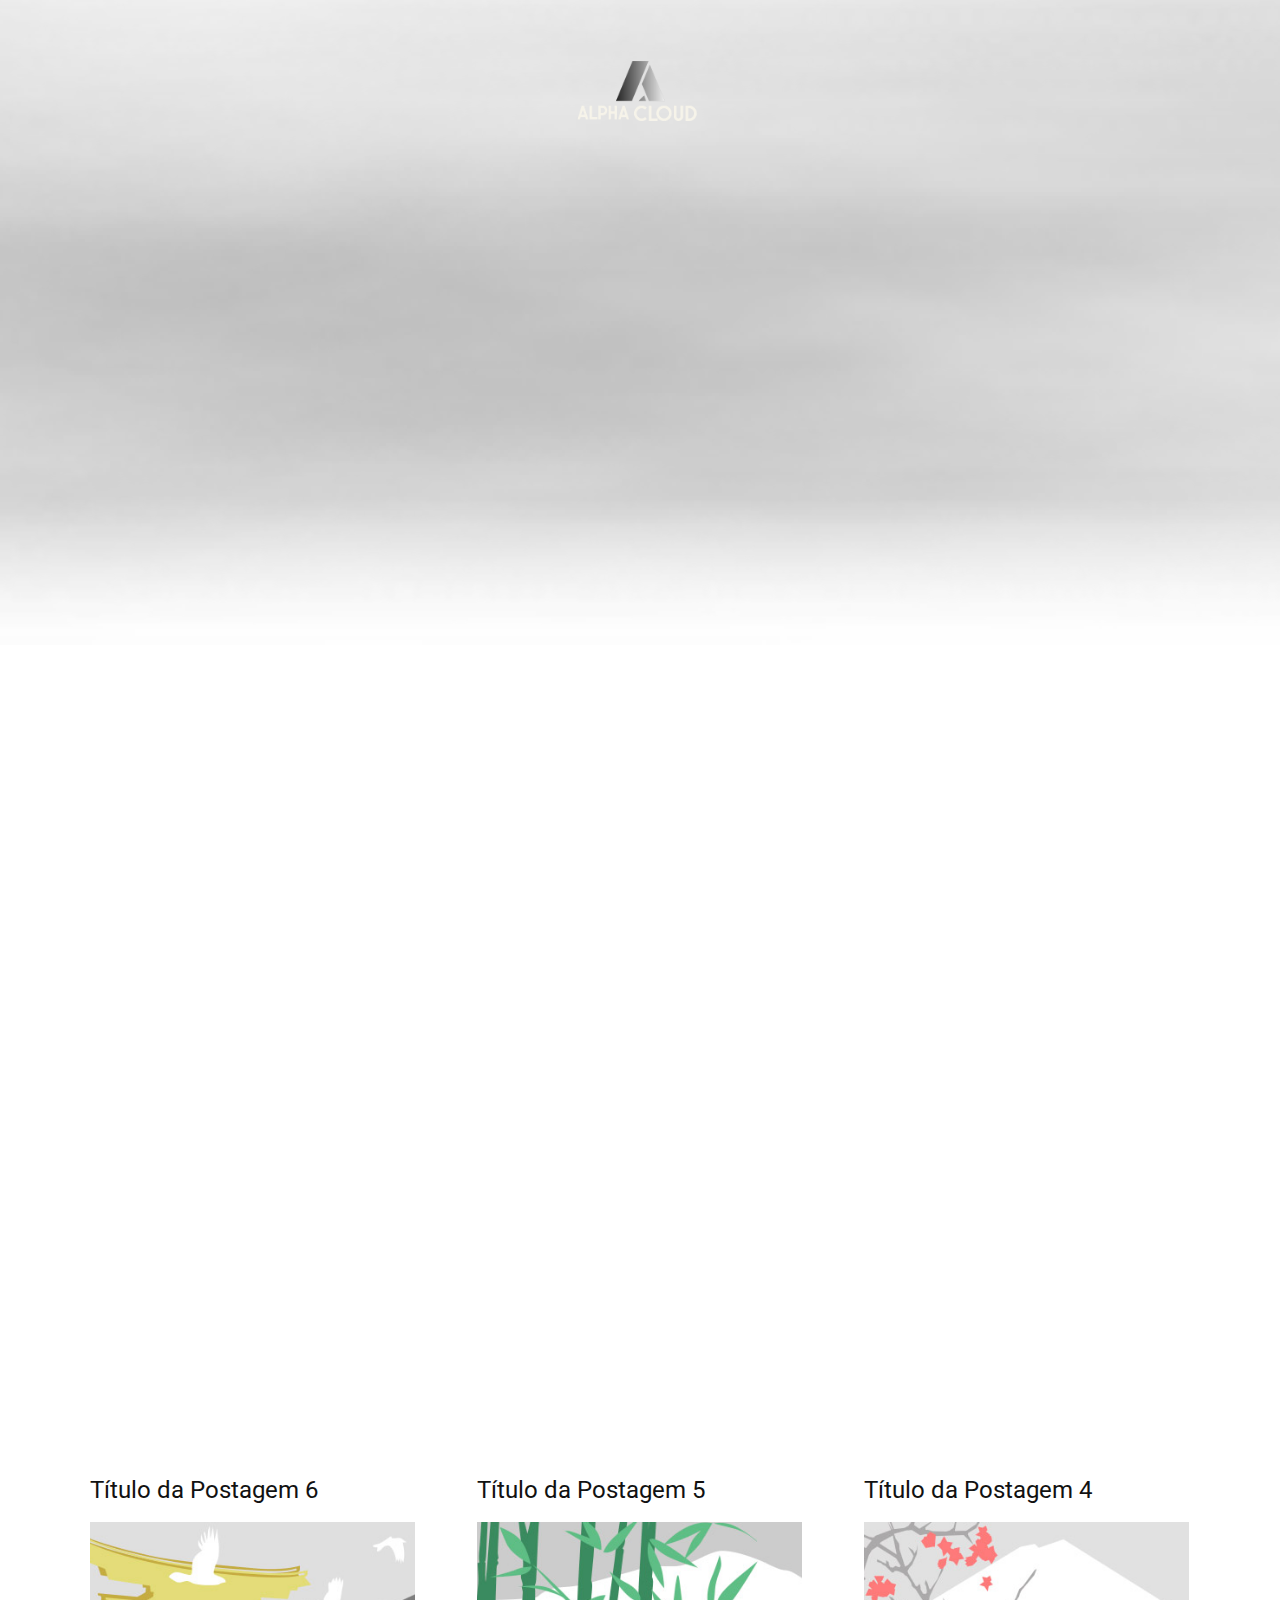
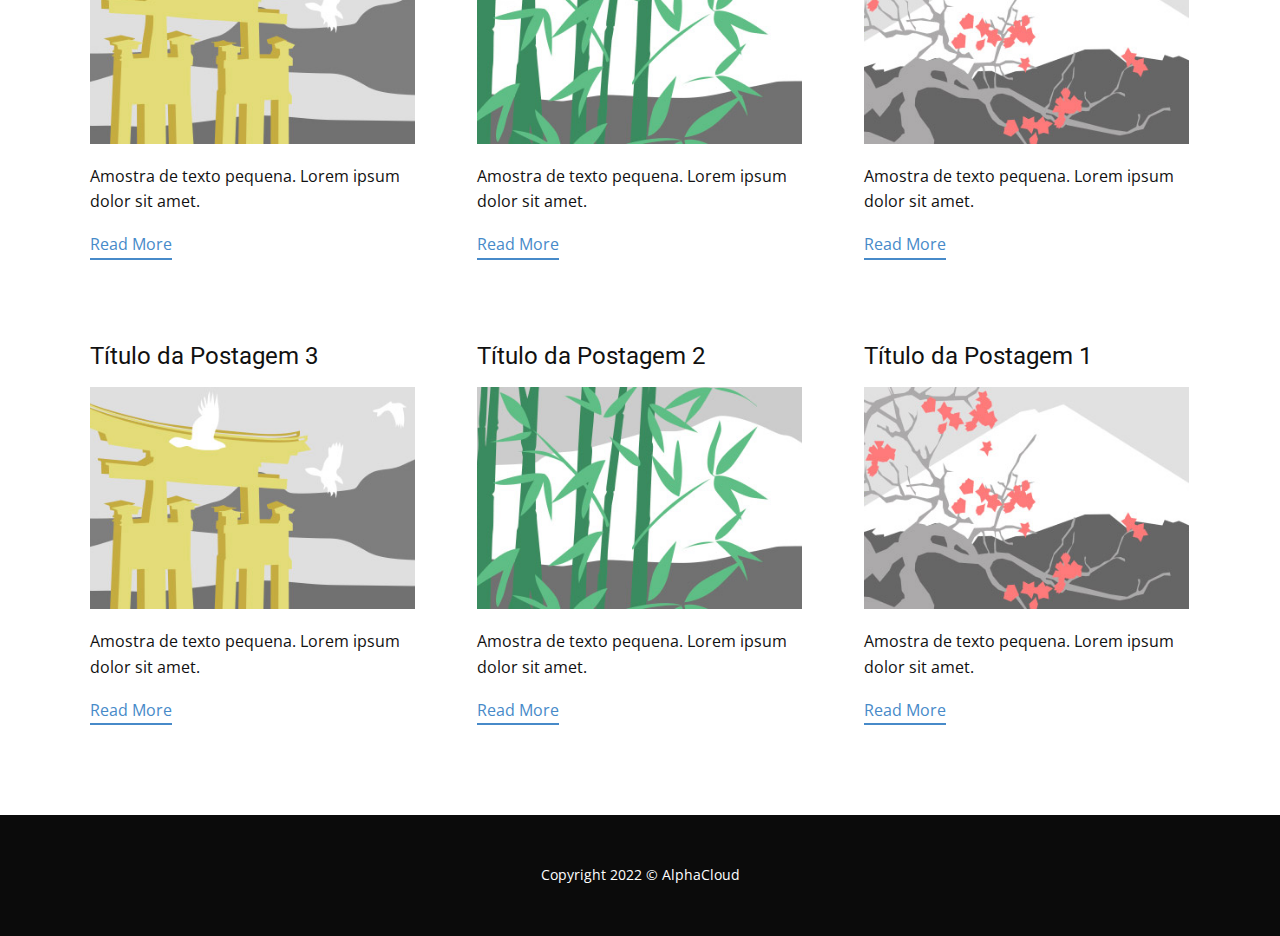
<file: blog/blog.html>
<html style="font-size: 16px;" lang="pt"><head>
    <meta name="viewport" content="width=device-width, initial-scale=1.0">
    <meta charset="utf-8">
    <meta name="keywords" content="">
    <meta name="description" content="">
    <title>Blog Template</title>
    <link rel="stylesheet" href="../nicepage.css" media="screen">
<link rel="stylesheet" href="../Blog-Template.css" media="screen">
    <script class="u-script" type="text/javascript" src="../jquery.js" "="" defer=""></script>
    <script class="u-script" type="text/javascript" src="../nicepage.js" "="" defer=""></script>
    <meta name="generator" content="Nicepage 4.15.8, nicepage.com">
    <link id="u-theme-google-font" rel="stylesheet" href="https://fonts.googleapis.com/css?family=Roboto:100,100i,300,300i,400,400i,500,500i,700,700i,900,900i|Open+Sans:300,300i,400,400i,500,500i,600,600i,700,700i,800,800i">
    
    
    <script type="application/ld+json">{
		"@context": "http://schema.org",
		"@type": "Organization",
		"name": "AlphaCloud",
		"logo": "images/consulting-logo-maker-with-modern-abstract-icons-802-el1.png"
}</script>
    <meta name="theme-color" content="#478ac9">
  </head>
  <body class="u-body u-xl-mode" data-lang="pt"><header class="u-clearfix u-header u-header" id="sec-afe3"><div class="u-clearfix u-sheet u-sheet-1">
        <img class="u-image u-image-default u-image-1" src="../images/kindpng_1111588.png" alt="" data-image-width="1043" data-image-height="234" data-animation-name="customAnimationIn" data-animation-duration="1000" data-animation-direction="" data-animation-delay="500">
        <a href="../Home.html" data-page-id="5790084" class="u-image u-logo u-image-2" data-image-width="4000" data-image-height="4000" title="Home">
          <img src="../images/consulting-logo-maker-with-modern-abstract-icons-802-el1.png" class="u-logo-image u-logo-image-1">
        </a>
      </div></header>
    <section class="u-clearfix u-section-1" id="sec-ac81">
      <div class="u-clearfix u-sheet u-valign-middle u-sheet-1"><!--blog--><!--blog_options_json--><!--{"type":"Recent","source":"","tags":"","count":""}--><!--/blog_options_json-->
        <div class="u-blog u-expanded-width u-repeater u-repeater-1"><!--blog_post-->
          <div class="u-blog-post u-container-style u-repeater-item u-white u-repeater-item-1">
            <div class="u-container-layout u-similar-container u-valign-top u-container-layout-1"><!--blog_post_header-->
              <h4 class="u-blog-control u-text u-text-1">
                <a class="u-post-header-link" href="../blog/post-5.html">Título da Postagem 6</a>
              </h4><!--/blog_post_header--><!--blog_post_image-->
              <a class="u-post-header-link" href="../blog/post-5.html"><img alt="" class="u-blog-control u-expanded-width u-image u-image-default u-image-1" src="[data-uri]"></a><!--/blog_post_image--><!--blog_post_content-->
              <div class="u-blog-control u-post-content u-text u-text-2 fr-view">Amostra de texto pequena. Lorem ipsum dolor sit amet.</div><!--/blog_post_content--><!--blog_post_readmore-->
              <a href="../blog/post-5.html" class="u-blog-control u-border-2 u-border-palette-1-base u-btn u-btn-rectangle u-button-style u-none u-btn-1"><!--blog_post_readmore_content--><!--options_json--><!--{"content":"Read More","defaultValue":"Ler Mais"}--><!--/options_json-->Read More<!--/blog_post_readmore_content--></a><!--/blog_post_readmore-->
            </div>
          </div><div class="u-blog-post u-container-style u-repeater-item u-video-cover u-white">
            <div class="u-container-layout u-similar-container u-valign-top u-container-layout-2"><!--blog_post_header-->
              <h4 class="u-blog-control u-text u-text-3">
                <a class="u-post-header-link" href="../blog/post-4.html">Título da Postagem 5</a>
              </h4><!--/blog_post_header--><!--blog_post_image-->
              <a class="u-post-header-link" href="../blog/post-4.html"><img alt="" class="u-blog-control u-expanded-width u-image u-image-default u-image-2" src="[data-uri]"></a><!--/blog_post_image--><!--blog_post_content-->
              <div class="u-blog-control u-post-content u-text u-text-4 fr-view">Amostra de texto pequena. Lorem ipsum dolor sit amet.</div><!--/blog_post_content--><!--blog_post_readmore-->
              <a href="../blog/post-4.html" class="u-blog-control u-border-2 u-border-palette-1-base u-btn u-btn-rectangle u-button-style u-none u-btn-2"><!--blog_post_readmore_content--><!--options_json--><!--{"content":"Read More","defaultValue":"Ler Mais"}--><!--/options_json-->Read More<!--/blog_post_readmore_content--></a><!--/blog_post_readmore-->
            </div>
          </div><div class="u-blog-post u-container-style u-repeater-item u-video-cover u-white">
            <div class="u-container-layout u-similar-container u-valign-top u-container-layout-3"><!--blog_post_header-->
              <h4 class="u-blog-control u-text u-text-5">
                <a class="u-post-header-link" href="../blog/post-3.html">Título da Postagem 4</a>
              </h4><!--/blog_post_header--><!--blog_post_image-->
              <a class="u-post-header-link" href="../blog/post-3.html"><img alt="" class="u-blog-control u-expanded-width u-image u-image-default u-image-3" src="[data-uri]"></a><!--/blog_post_image--><!--blog_post_content-->
              <div class="u-blog-control u-post-content u-text u-text-6 fr-view">Amostra de texto pequena. Lorem ipsum dolor sit amet.</div><!--/blog_post_content--><!--blog_post_readmore-->
              <a href="../blog/post-3.html" class="u-blog-control u-border-2 u-border-palette-1-base u-btn u-btn-rectangle u-button-style u-none u-btn-3"><!--blog_post_readmore_content--><!--options_json--><!--{"content":"Read More","defaultValue":"Ler Mais"}--><!--/options_json-->Read More<!--/blog_post_readmore_content--></a><!--/blog_post_readmore-->
            </div>
          </div><div class="u-blog-post u-container-style u-repeater-item u-white u-repeater-item-1">
            <div class="u-container-layout u-similar-container u-valign-top u-container-layout-1"><!--blog_post_header-->
              <h4 class="u-blog-control u-text u-text-1">
                <a class="u-post-header-link" href="../blog/post-2.html">Título da Postagem 3</a>
              </h4><!--/blog_post_header--><!--blog_post_image-->
              <a class="u-post-header-link" href="../blog/post-2.html"><img alt="" class="u-blog-control u-expanded-width u-image u-image-default u-image-1" src="[data-uri]"></a><!--/blog_post_image--><!--blog_post_content-->
              <div class="u-blog-control u-post-content u-text u-text-2 fr-view">Amostra de texto pequena. Lorem ipsum dolor sit amet.</div><!--/blog_post_content--><!--blog_post_readmore-->
              <a href="../blog/post-2.html" class="u-blog-control u-border-2 u-border-palette-1-base u-btn u-btn-rectangle u-button-style u-none u-btn-1"><!--blog_post_readmore_content--><!--options_json--><!--{"content":"Read More","defaultValue":"Ler Mais"}--><!--/options_json-->Read More<!--/blog_post_readmore_content--></a><!--/blog_post_readmore-->
            </div>
          </div><div class="u-blog-post u-container-style u-repeater-item u-video-cover u-white">
            <div class="u-container-layout u-similar-container u-valign-top u-container-layout-2"><!--blog_post_header-->
              <h4 class="u-blog-control u-text u-text-3">
                <a class="u-post-header-link" href="../blog/post-1.html">Título da Postagem 2</a>
              </h4><!--/blog_post_header--><!--blog_post_image-->
              <a class="u-post-header-link" href="../blog/post-1.html"><img alt="" class="u-blog-control u-expanded-width u-image u-image-default u-image-2" src="[data-uri]"></a><!--/blog_post_image--><!--blog_post_content-->
              <div class="u-blog-control u-post-content u-text u-text-4 fr-view">Amostra de texto pequena. Lorem ipsum dolor sit amet.</div><!--/blog_post_content--><!--blog_post_readmore-->
              <a href="../blog/post-1.html" class="u-blog-control u-border-2 u-border-palette-1-base u-btn u-btn-rectangle u-button-style u-none u-btn-2"><!--blog_post_readmore_content--><!--options_json--><!--{"content":"Read More","defaultValue":"Ler Mais"}--><!--/options_json-->Read More<!--/blog_post_readmore_content--></a><!--/blog_post_readmore-->
            </div>
          </div><div class="u-blog-post u-container-style u-repeater-item u-video-cover u-white">
            <div class="u-container-layout u-similar-container u-valign-top u-container-layout-3"><!--blog_post_header-->
              <h4 class="u-blog-control u-text u-text-5">
                <a class="u-post-header-link" href="../blog/post.html">Título da Postagem 1</a>
              </h4><!--/blog_post_header--><!--blog_post_image-->
              <a class="u-post-header-link" href="../blog/post.html"><img alt="" class="u-blog-control u-expanded-width u-image u-image-default u-image-3" src="[data-uri]"></a><!--/blog_post_image--><!--blog_post_content-->
              <div class="u-blog-control u-post-content u-text u-text-6 fr-view">Amostra de texto pequena. Lorem ipsum dolor sit amet.</div><!--/blog_post_content--><!--blog_post_readmore-->
              <a href="../blog/post.html" class="u-blog-control u-border-2 u-border-palette-1-base u-btn u-btn-rectangle u-button-style u-none u-btn-3"><!--blog_post_readmore_content--><!--options_json--><!--{"content":"Read More","defaultValue":"Ler Mais"}--><!--/options_json-->Read More<!--/blog_post_readmore_content--></a><!--/blog_post_readmore-->
            </div>
          </div><!--/blog_post--><!--blog_post-->
          <!--/blog_post--><!--blog_post-->
          <!--/blog_post-->
        </div><!--/blog-->
      </div>
    </section>
    
    
    <footer class="u-align-center u-clearfix u-custom-color-3 u-footer u-footer" id="sec-38f7"><div class="u-clearfix u-sheet u-sheet-1">
        <p class="u-small-text u-text u-text-variant u-text-1"> Copyright 2022 ©&nbsp;AlphaCloud</p>
      </div></footer>
  
</body></html>
</file>
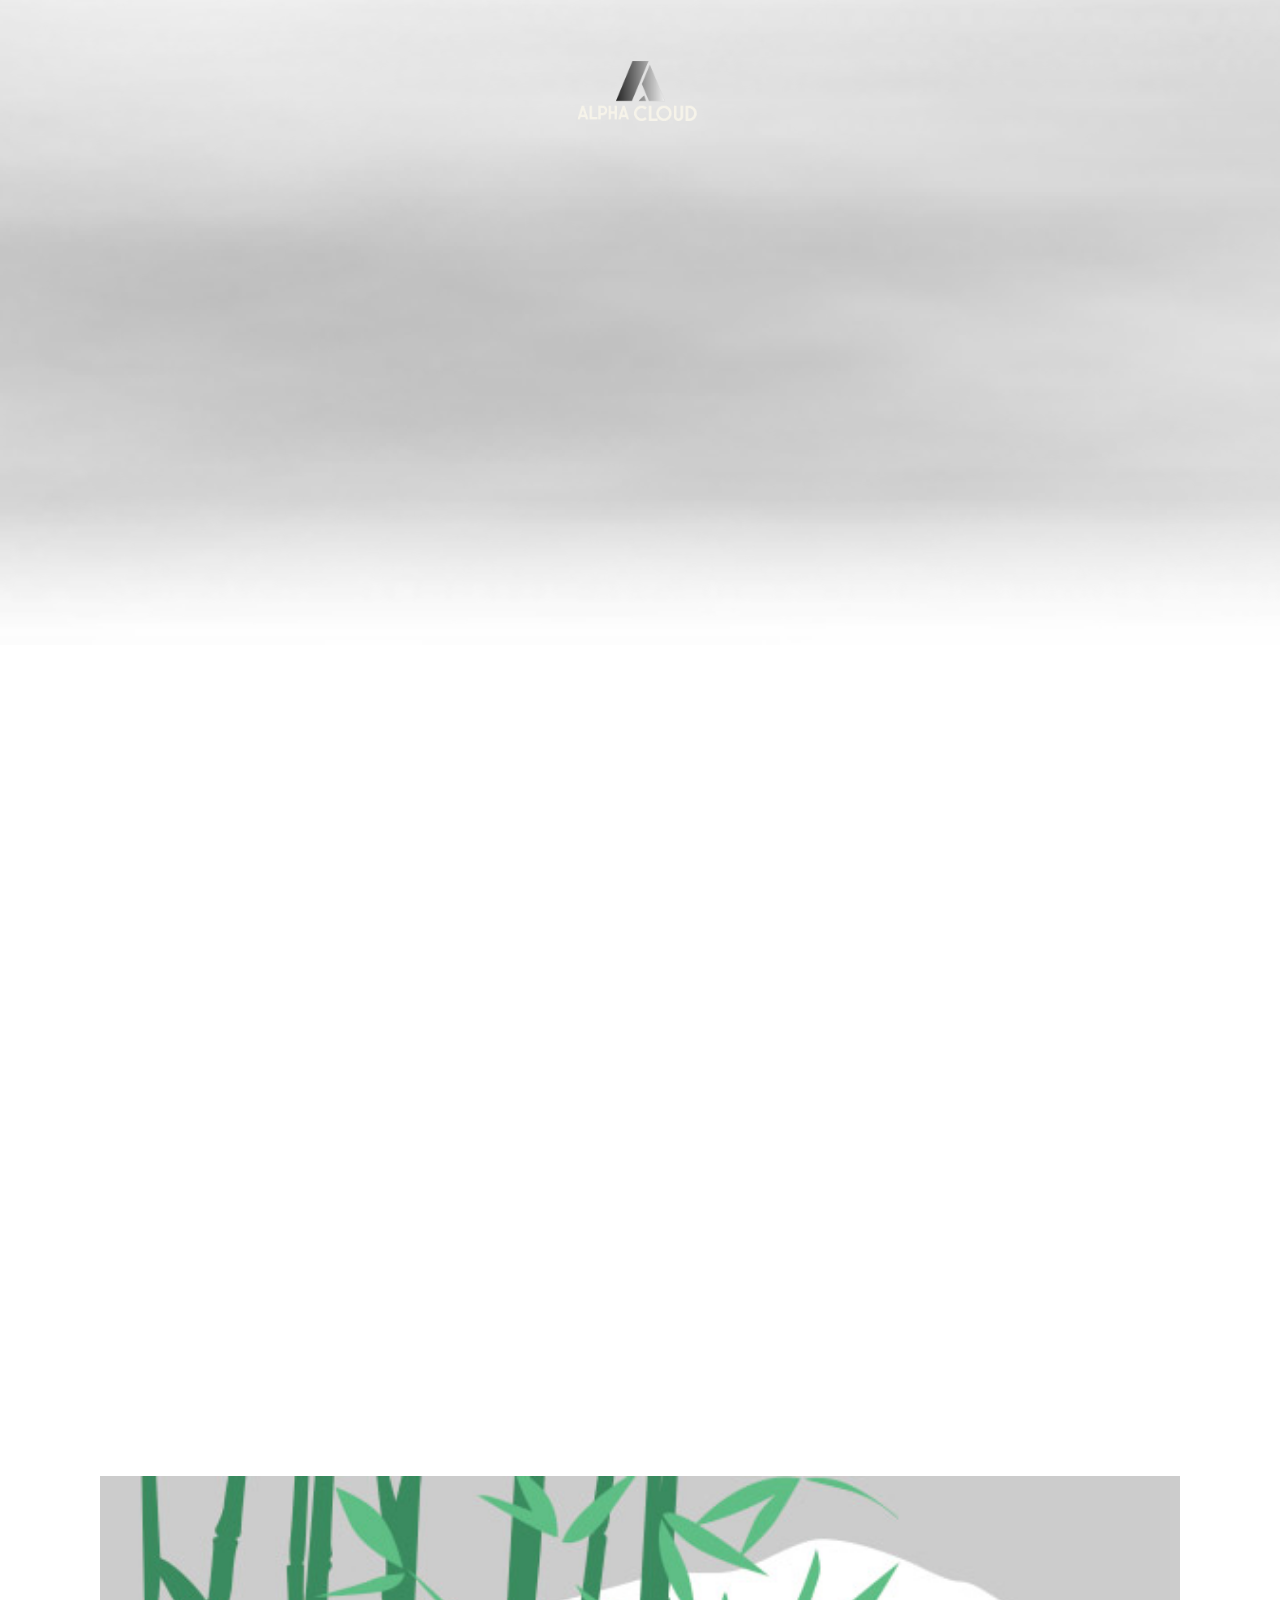
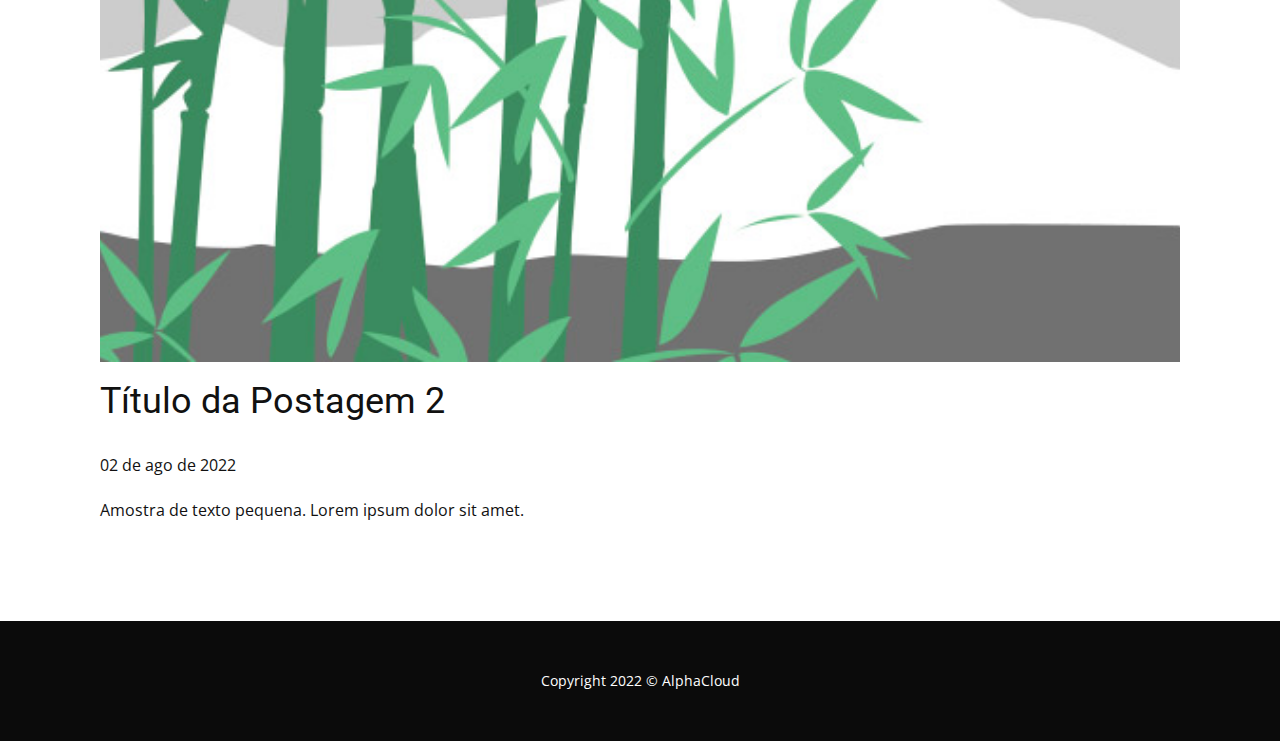
<file: blog/post-1.html>
<!doctype html>
<html style="font-size: 16px;" lang="pt"><head>
    <meta name="viewport" content="width=device-width, initial-scale=1.0">
    <meta charset="utf-8">
    <meta name="keywords" content="Título da Postagem 1">
    <meta name="description" content="">
    <title>Título da Postagem 2</title>
    <link rel="stylesheet" href="../nicepage.css" media="screen">
<link rel="stylesheet" href="../Post-Template.css" media="screen">
    <script class="u-script" type="text/javascript" src="../jquery.js" "="" defer=""></script>
    <script class="u-script" type="text/javascript" src="../nicepage.js" "="" defer=""></script>
    <meta name="generator" content="Nicepage 4.15.8, nicepage.com">
    <link id="u-theme-google-font" rel="stylesheet" href="https://fonts.googleapis.com/css?family=Roboto:100,100i,300,300i,400,400i,500,500i,700,700i,900,900i|Open+Sans:300,300i,400,400i,500,500i,600,600i,700,700i,800,800i">
    
    
    <script type="application/ld+json">{
		"@context": "http://schema.org",
		"@type": "Organization",
		"name": "AlphaCloud",
		"logo": "images/consulting-logo-maker-with-modern-abstract-icons-802-el1.png"
}</script>
    <meta name="theme-color" content="#478ac9">
  </head>
  <body class="u-body u-xl-mode" data-lang="pt"><header class="u-clearfix u-header u-header" id="sec-afe3"><div class="u-clearfix u-sheet u-sheet-1">
        <img class="u-image u-image-default u-image-1" src="../images/kindpng_1111588.png" alt="" data-image-width="1043" data-image-height="234" data-animation-name="customAnimationIn" data-animation-duration="1000" data-animation-direction="" data-animation-delay="500">
        <a href="../Home.html" data-page-id="5790084" class="u-image u-logo u-image-2" data-image-width="4000" data-image-height="4000" title="Home">
          <img src="../images/consulting-logo-maker-with-modern-abstract-icons-802-el1.png" class="u-logo-image u-logo-image-1">
        </a>
      </div></header>
    <section class="u-align-center u-clearfix u-section-1" id="sec-3e83">
      <div class="u-clearfix u-sheet u-valign-middle-md u-valign-middle-sm u-valign-middle-xs u-sheet-1"><!--post_details--><!--post_details_options_json--><!--{"source":""}--><!--/post_details_options_json--><!--blog_post-->
        <div class="u-container-style u-expanded-width u-post-details u-post-details-1">
          <div class="u-container-layout u-valign-middle u-container-layout-1"><!--blog_post_image-->
            <img alt="" class="u-blog-control u-expanded-width u-image u-image-default u-image-1" src="[data-uri]"><!--/blog_post_image--><!--blog_post_header-->
            <h2 class="u-blog-control u-text u-text-1">Título da Postagem 2</h2><!--/blog_post_header--><!--blog_post_metadata-->
            <div class="u-blog-control u-metadata u-metadata-1"><!--blog_post_metadata_date-->
              <span class="u-meta-date u-meta-icon">02 de ago de 2022</span><!--/blog_post_metadata_date--><!--blog_post_metadata_category-->
              <!--/blog_post_metadata_category--><!--blog_post_metadata_comments-->
              <!--/blog_post_metadata_comments-->
            </div><!--/blog_post_metadata--><!--blog_post_content-->
            <div class="u-align-justify u-blog-control u-post-content u-text u-text-2 fr-view">
  Amostra de texto pequena. Lorem ipsum dolor sit amet.
  </div><!--/blog_post_content-->
          </div>
        </div><!--/blog_post--><!--/post_details-->
      </div>
    </section>
    
    
    <footer class="u-align-center u-clearfix u-custom-color-3 u-footer u-footer" id="sec-38f7"><div class="u-clearfix u-sheet u-sheet-1">
        <p class="u-small-text u-text u-text-variant u-text-1"> Copyright 2022 ©&nbsp;AlphaCloud</p>
      </div></footer>
  
</body></html>
</file>
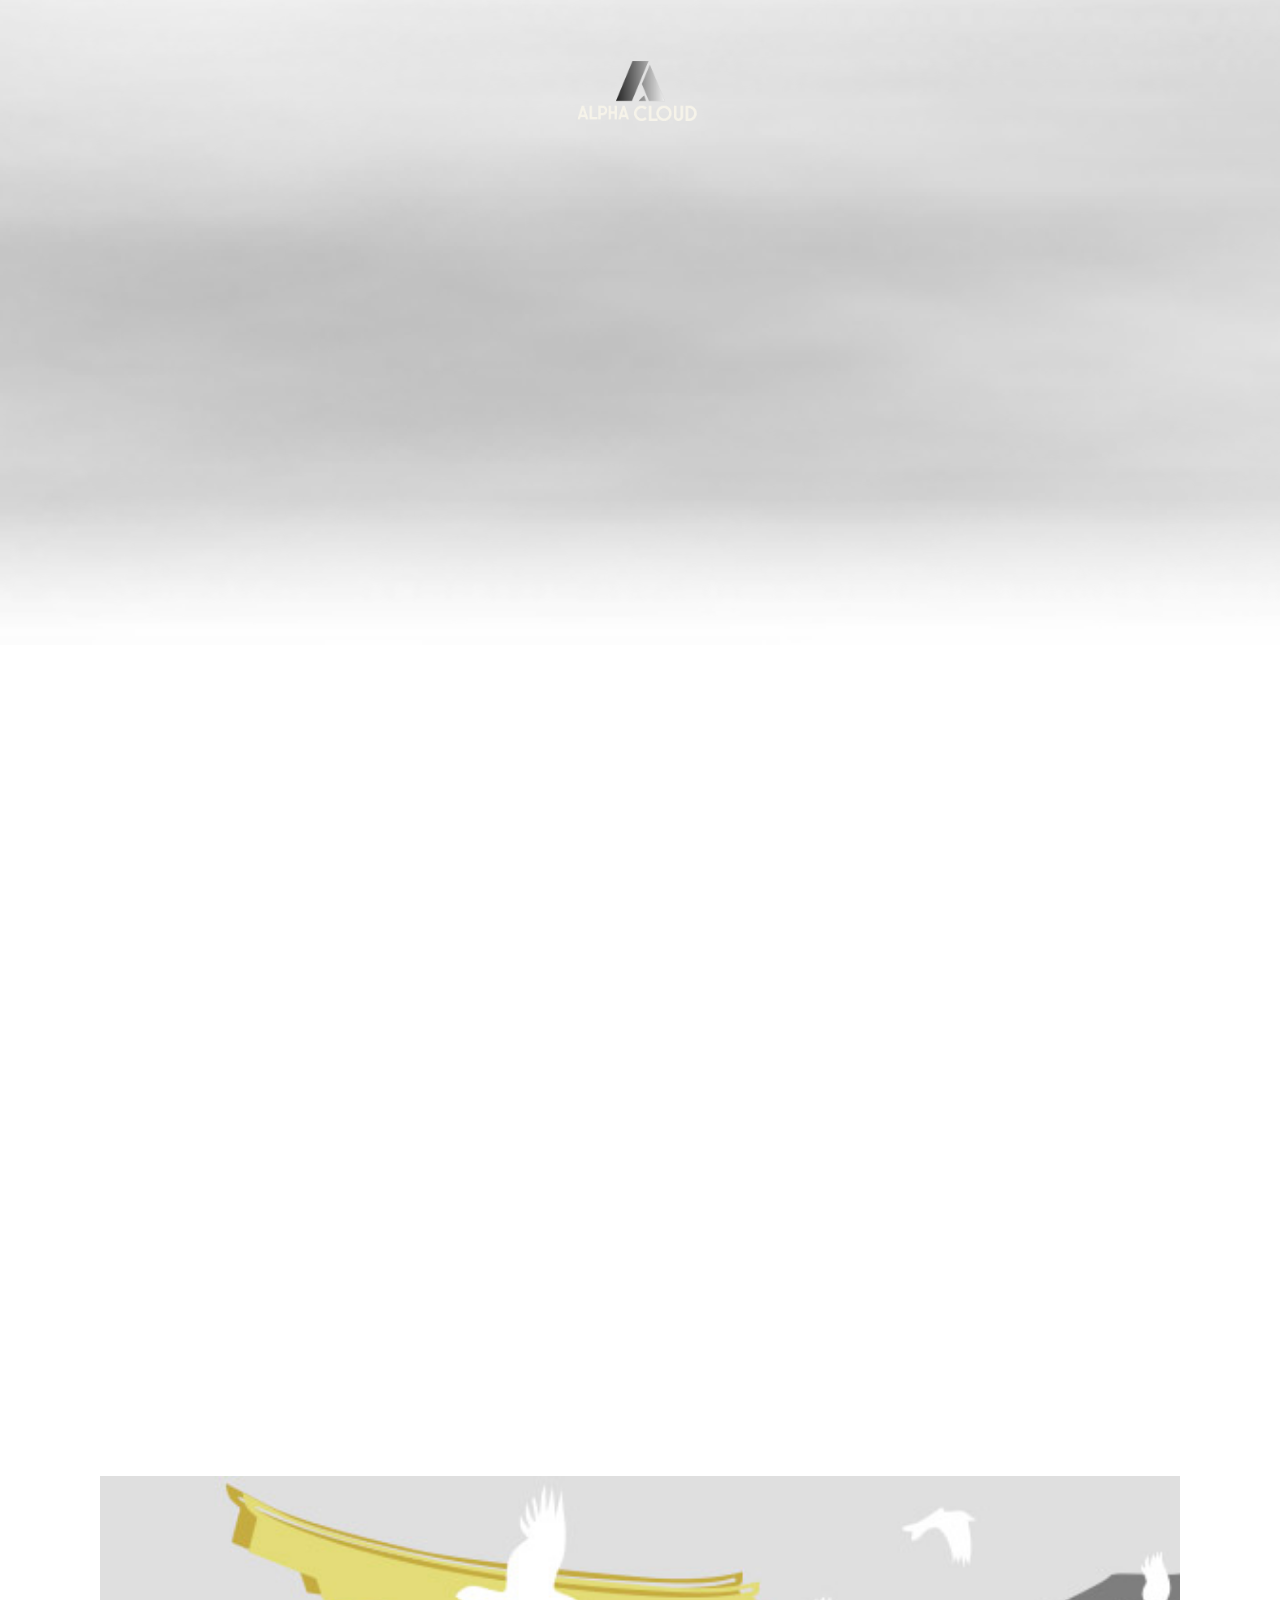
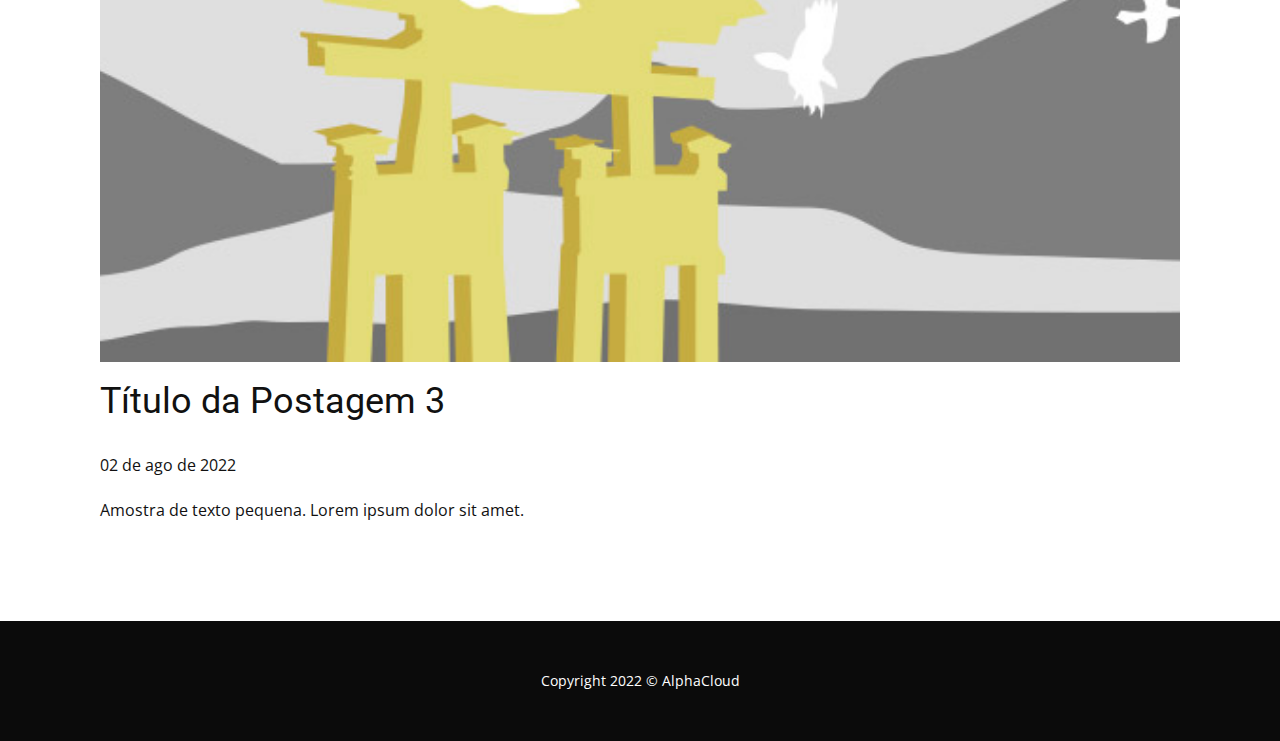
<file: blog/post-2.html>
<!doctype html>
<html style="font-size: 16px;" lang="pt"><head>
    <meta name="viewport" content="width=device-width, initial-scale=1.0">
    <meta charset="utf-8">
    <meta name="keywords" content="Título da Postagem 1">
    <meta name="description" content="">
    <title>Título da Postagem 3</title>
    <link rel="stylesheet" href="../nicepage.css" media="screen">
<link rel="stylesheet" href="../Post-Template.css" media="screen">
    <script class="u-script" type="text/javascript" src="../jquery.js" "="" defer=""></script>
    <script class="u-script" type="text/javascript" src="../nicepage.js" "="" defer=""></script>
    <meta name="generator" content="Nicepage 4.15.8, nicepage.com">
    <link id="u-theme-google-font" rel="stylesheet" href="https://fonts.googleapis.com/css?family=Roboto:100,100i,300,300i,400,400i,500,500i,700,700i,900,900i|Open+Sans:300,300i,400,400i,500,500i,600,600i,700,700i,800,800i">
    
    
    <script type="application/ld+json">{
		"@context": "http://schema.org",
		"@type": "Organization",
		"name": "AlphaCloud",
		"logo": "images/consulting-logo-maker-with-modern-abstract-icons-802-el1.png"
}</script>
    <meta name="theme-color" content="#478ac9">
  </head>
  <body class="u-body u-xl-mode" data-lang="pt"><header class="u-clearfix u-header u-header" id="sec-afe3"><div class="u-clearfix u-sheet u-sheet-1">
        <img class="u-image u-image-default u-image-1" src="../images/kindpng_1111588.png" alt="" data-image-width="1043" data-image-height="234" data-animation-name="customAnimationIn" data-animation-duration="1000" data-animation-direction="" data-animation-delay="500">
        <a href="../Home.html" data-page-id="5790084" class="u-image u-logo u-image-2" data-image-width="4000" data-image-height="4000" title="Home">
          <img src="../images/consulting-logo-maker-with-modern-abstract-icons-802-el1.png" class="u-logo-image u-logo-image-1">
        </a>
      </div></header>
    <section class="u-align-center u-clearfix u-section-1" id="sec-3e83">
      <div class="u-clearfix u-sheet u-valign-middle-md u-valign-middle-sm u-valign-middle-xs u-sheet-1"><!--post_details--><!--post_details_options_json--><!--{"source":""}--><!--/post_details_options_json--><!--blog_post-->
        <div class="u-container-style u-expanded-width u-post-details u-post-details-1">
          <div class="u-container-layout u-valign-middle u-container-layout-1"><!--blog_post_image-->
            <img alt="" class="u-blog-control u-expanded-width u-image u-image-default u-image-1" src="[data-uri]"><!--/blog_post_image--><!--blog_post_header-->
            <h2 class="u-blog-control u-text u-text-1">Título da Postagem 3</h2><!--/blog_post_header--><!--blog_post_metadata-->
            <div class="u-blog-control u-metadata u-metadata-1"><!--blog_post_metadata_date-->
              <span class="u-meta-date u-meta-icon">02 de ago de 2022</span><!--/blog_post_metadata_date--><!--blog_post_metadata_category-->
              <!--/blog_post_metadata_category--><!--blog_post_metadata_comments-->
              <!--/blog_post_metadata_comments-->
            </div><!--/blog_post_metadata--><!--blog_post_content-->
            <div class="u-align-justify u-blog-control u-post-content u-text u-text-2 fr-view">
  Amostra de texto pequena. Lorem ipsum dolor sit amet.
  </div><!--/blog_post_content-->
          </div>
        </div><!--/blog_post--><!--/post_details-->
      </div>
    </section>
    
    
    <footer class="u-align-center u-clearfix u-custom-color-3 u-footer u-footer" id="sec-38f7"><div class="u-clearfix u-sheet u-sheet-1">
        <p class="u-small-text u-text u-text-variant u-text-1"> Copyright 2022 ©&nbsp;AlphaCloud</p>
      </div></footer>
  
</body></html>
</file>
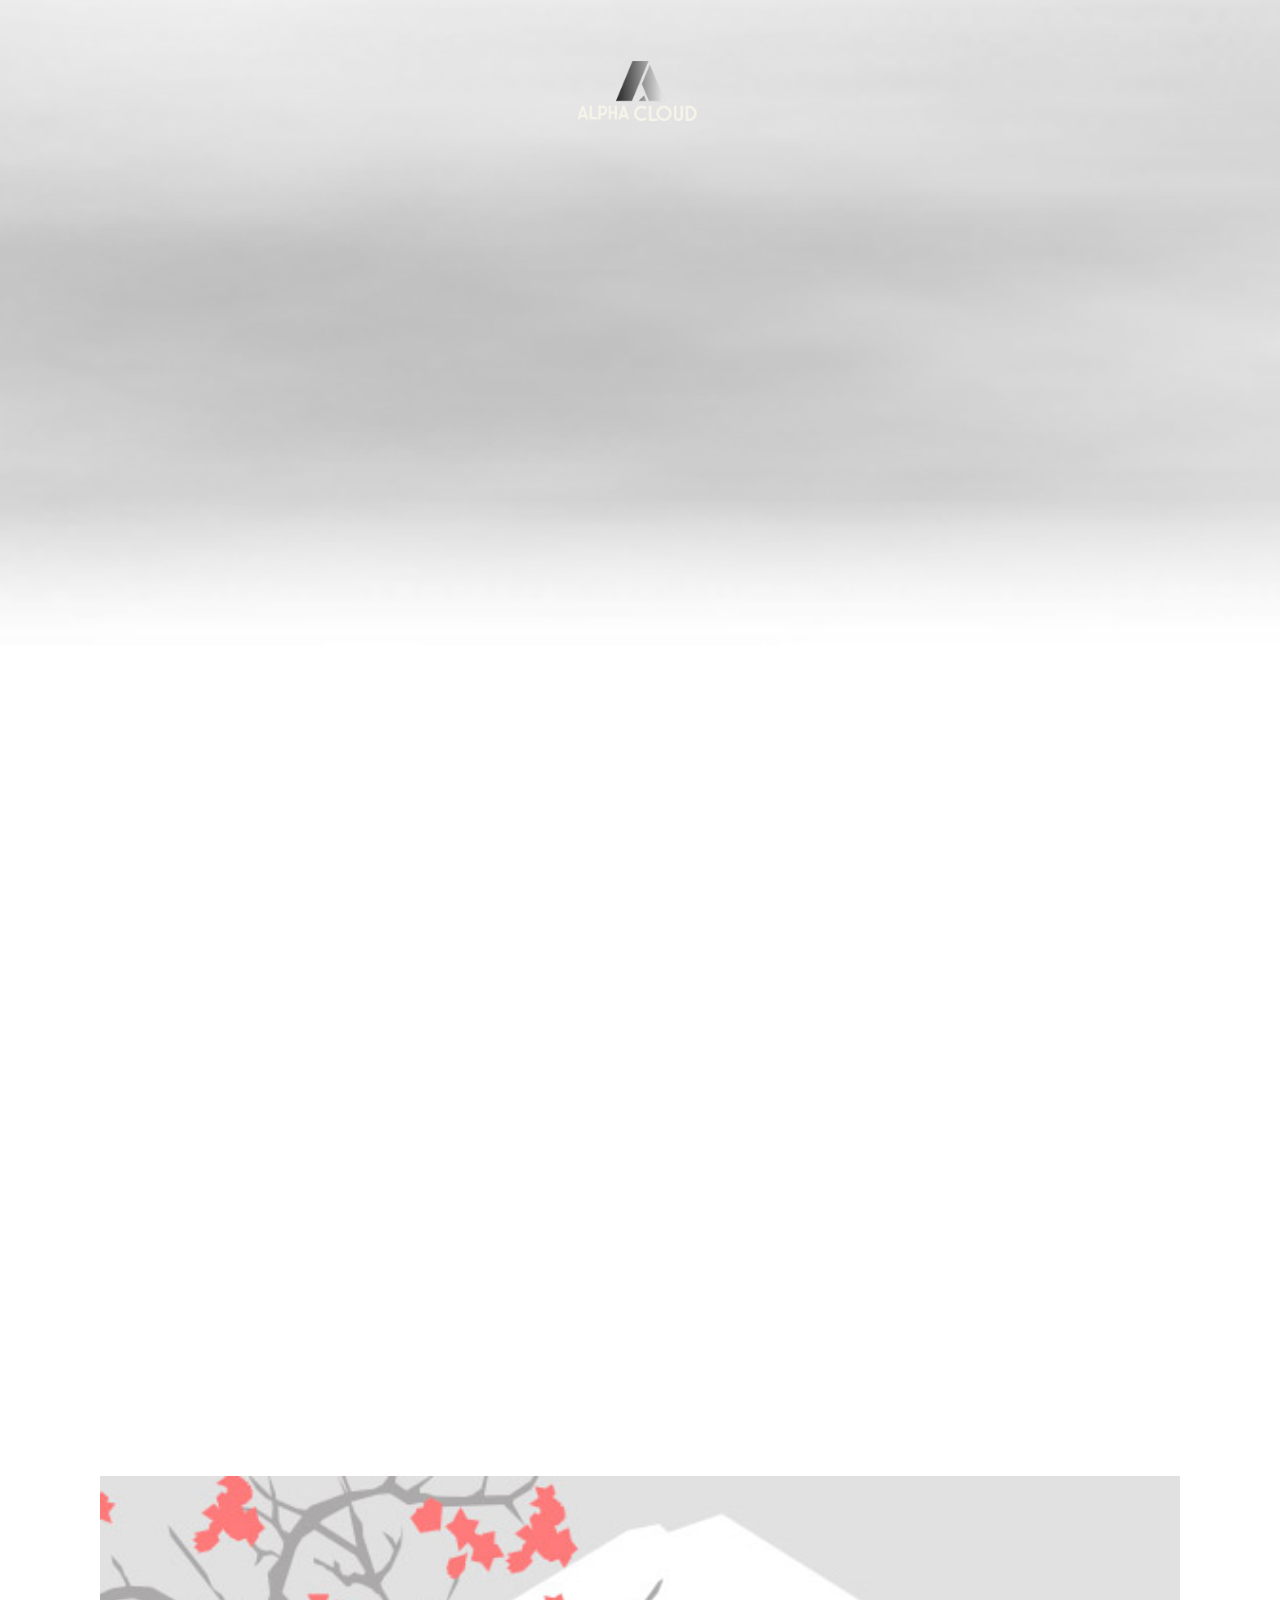
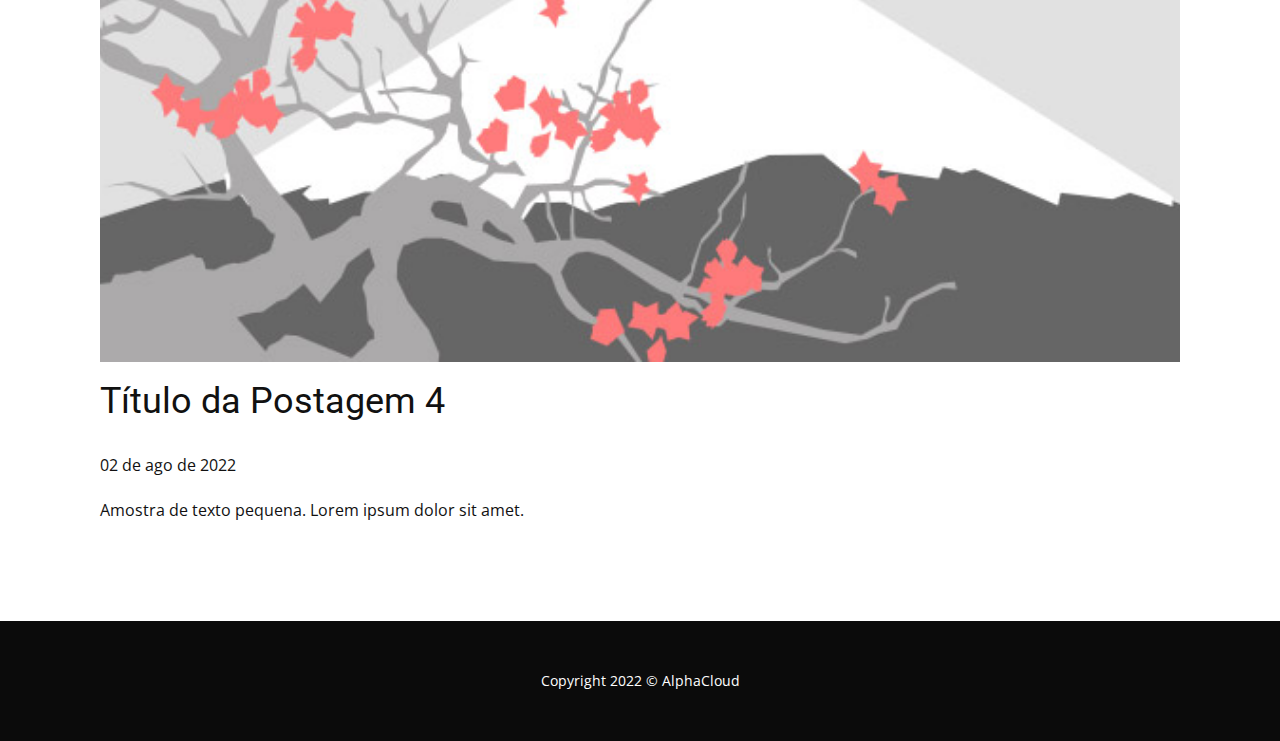
<file: blog/post-3.html>
<!doctype html>
<html style="font-size: 16px;" lang="pt"><head>
    <meta name="viewport" content="width=device-width, initial-scale=1.0">
    <meta charset="utf-8">
    <meta name="keywords" content="Título da Postagem 1">
    <meta name="description" content="">
    <title>Título da Postagem 4</title>
    <link rel="stylesheet" href="../nicepage.css" media="screen">
<link rel="stylesheet" href="../Post-Template.css" media="screen">
    <script class="u-script" type="text/javascript" src="../jquery.js" "="" defer=""></script>
    <script class="u-script" type="text/javascript" src="../nicepage.js" "="" defer=""></script>
    <meta name="generator" content="Nicepage 4.15.8, nicepage.com">
    <link id="u-theme-google-font" rel="stylesheet" href="https://fonts.googleapis.com/css?family=Roboto:100,100i,300,300i,400,400i,500,500i,700,700i,900,900i|Open+Sans:300,300i,400,400i,500,500i,600,600i,700,700i,800,800i">
    
    
    <script type="application/ld+json">{
		"@context": "http://schema.org",
		"@type": "Organization",
		"name": "AlphaCloud",
		"logo": "images/consulting-logo-maker-with-modern-abstract-icons-802-el1.png"
}</script>
    <meta name="theme-color" content="#478ac9">
  </head>
  <body class="u-body u-xl-mode" data-lang="pt"><header class="u-clearfix u-header u-header" id="sec-afe3"><div class="u-clearfix u-sheet u-sheet-1">
        <img class="u-image u-image-default u-image-1" src="../images/kindpng_1111588.png" alt="" data-image-width="1043" data-image-height="234" data-animation-name="customAnimationIn" data-animation-duration="1000" data-animation-direction="" data-animation-delay="500">
        <a href="../Home.html" data-page-id="5790084" class="u-image u-logo u-image-2" data-image-width="4000" data-image-height="4000" title="Home">
          <img src="../images/consulting-logo-maker-with-modern-abstract-icons-802-el1.png" class="u-logo-image u-logo-image-1">
        </a>
      </div></header>
    <section class="u-align-center u-clearfix u-section-1" id="sec-3e83">
      <div class="u-clearfix u-sheet u-valign-middle-md u-valign-middle-sm u-valign-middle-xs u-sheet-1"><!--post_details--><!--post_details_options_json--><!--{"source":""}--><!--/post_details_options_json--><!--blog_post-->
        <div class="u-container-style u-expanded-width u-post-details u-post-details-1">
          <div class="u-container-layout u-valign-middle u-container-layout-1"><!--blog_post_image-->
            <img alt="" class="u-blog-control u-expanded-width u-image u-image-default u-image-1" src="[data-uri]"><!--/blog_post_image--><!--blog_post_header-->
            <h2 class="u-blog-control u-text u-text-1">Título da Postagem 4</h2><!--/blog_post_header--><!--blog_post_metadata-->
            <div class="u-blog-control u-metadata u-metadata-1"><!--blog_post_metadata_date-->
              <span class="u-meta-date u-meta-icon">02 de ago de 2022</span><!--/blog_post_metadata_date--><!--blog_post_metadata_category-->
              <!--/blog_post_metadata_category--><!--blog_post_metadata_comments-->
              <!--/blog_post_metadata_comments-->
            </div><!--/blog_post_metadata--><!--blog_post_content-->
            <div class="u-align-justify u-blog-control u-post-content u-text u-text-2 fr-view">
  Amostra de texto pequena. Lorem ipsum dolor sit amet.
  </div><!--/blog_post_content-->
          </div>
        </div><!--/blog_post--><!--/post_details-->
      </div>
    </section>
    
    
    <footer class="u-align-center u-clearfix u-custom-color-3 u-footer u-footer" id="sec-38f7"><div class="u-clearfix u-sheet u-sheet-1">
        <p class="u-small-text u-text u-text-variant u-text-1"> Copyright 2022 ©&nbsp;AlphaCloud</p>
      </div></footer>
  
</body></html>
</file>
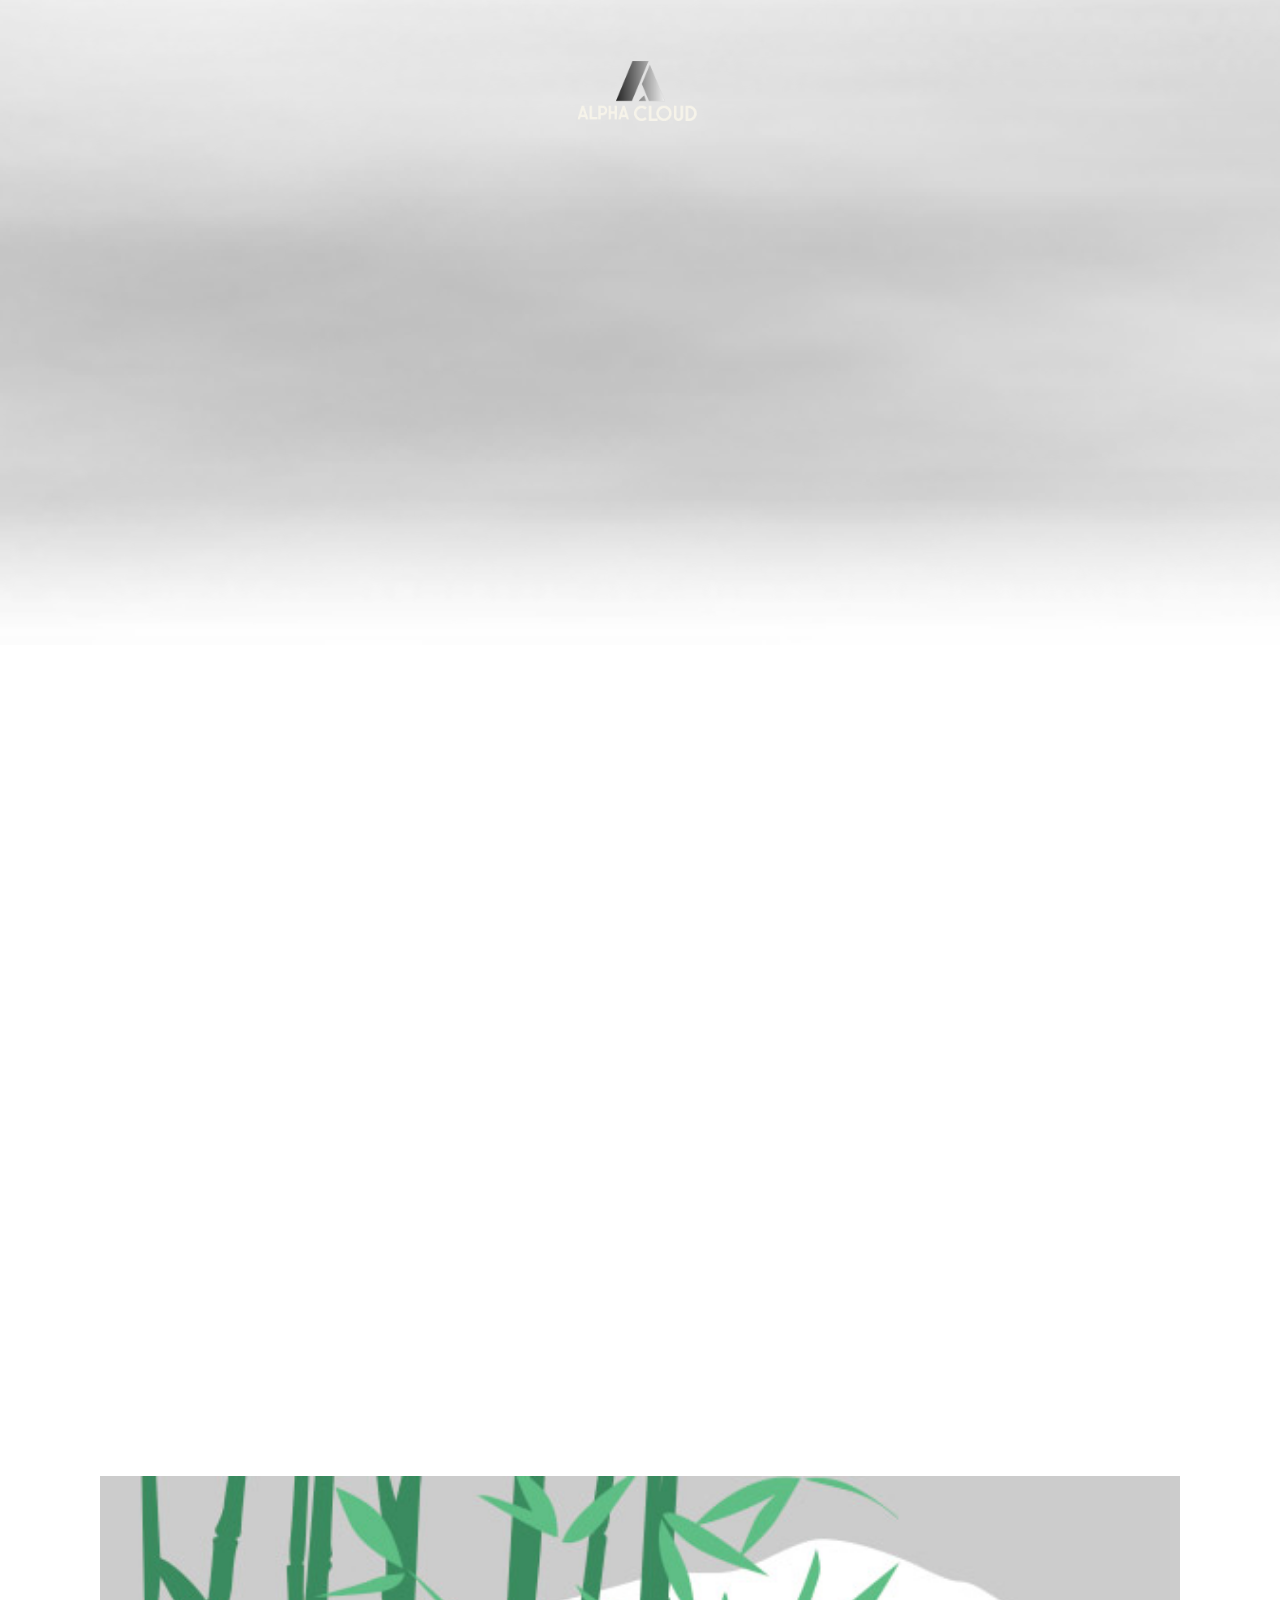
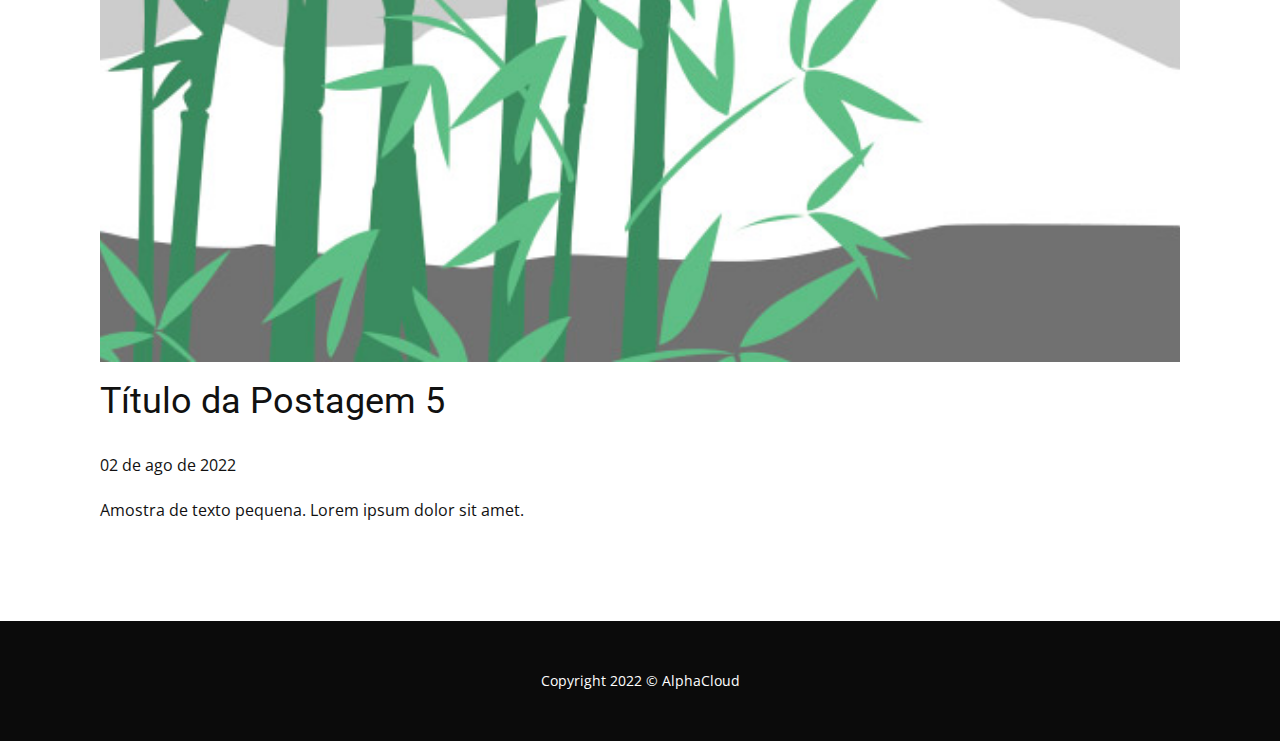
<file: blog/post-4.html>
<!doctype html>
<html style="font-size: 16px;" lang="pt"><head>
    <meta name="viewport" content="width=device-width, initial-scale=1.0">
    <meta charset="utf-8">
    <meta name="keywords" content="Título da Postagem 1">
    <meta name="description" content="">
    <title>Título da Postagem 5</title>
    <link rel="stylesheet" href="../nicepage.css" media="screen">
<link rel="stylesheet" href="../Post-Template.css" media="screen">
    <script class="u-script" type="text/javascript" src="../jquery.js" "="" defer=""></script>
    <script class="u-script" type="text/javascript" src="../nicepage.js" "="" defer=""></script>
    <meta name="generator" content="Nicepage 4.15.8, nicepage.com">
    <link id="u-theme-google-font" rel="stylesheet" href="https://fonts.googleapis.com/css?family=Roboto:100,100i,300,300i,400,400i,500,500i,700,700i,900,900i|Open+Sans:300,300i,400,400i,500,500i,600,600i,700,700i,800,800i">
    
    
    <script type="application/ld+json">{
		"@context": "http://schema.org",
		"@type": "Organization",
		"name": "AlphaCloud",
		"logo": "images/consulting-logo-maker-with-modern-abstract-icons-802-el1.png"
}</script>
    <meta name="theme-color" content="#478ac9">
  </head>
  <body class="u-body u-xl-mode" data-lang="pt"><header class="u-clearfix u-header u-header" id="sec-afe3"><div class="u-clearfix u-sheet u-sheet-1">
        <img class="u-image u-image-default u-image-1" src="../images/kindpng_1111588.png" alt="" data-image-width="1043" data-image-height="234" data-animation-name="customAnimationIn" data-animation-duration="1000" data-animation-direction="" data-animation-delay="500">
        <a href="../Home.html" data-page-id="5790084" class="u-image u-logo u-image-2" data-image-width="4000" data-image-height="4000" title="Home">
          <img src="../images/consulting-logo-maker-with-modern-abstract-icons-802-el1.png" class="u-logo-image u-logo-image-1">
        </a>
      </div></header>
    <section class="u-align-center u-clearfix u-section-1" id="sec-3e83">
      <div class="u-clearfix u-sheet u-valign-middle-md u-valign-middle-sm u-valign-middle-xs u-sheet-1"><!--post_details--><!--post_details_options_json--><!--{"source":""}--><!--/post_details_options_json--><!--blog_post-->
        <div class="u-container-style u-expanded-width u-post-details u-post-details-1">
          <div class="u-container-layout u-valign-middle u-container-layout-1"><!--blog_post_image-->
            <img alt="" class="u-blog-control u-expanded-width u-image u-image-default u-image-1" src="[data-uri]"><!--/blog_post_image--><!--blog_post_header-->
            <h2 class="u-blog-control u-text u-text-1">Título da Postagem 5</h2><!--/blog_post_header--><!--blog_post_metadata-->
            <div class="u-blog-control u-metadata u-metadata-1"><!--blog_post_metadata_date-->
              <span class="u-meta-date u-meta-icon">02 de ago de 2022</span><!--/blog_post_metadata_date--><!--blog_post_metadata_category-->
              <!--/blog_post_metadata_category--><!--blog_post_metadata_comments-->
              <!--/blog_post_metadata_comments-->
            </div><!--/blog_post_metadata--><!--blog_post_content-->
            <div class="u-align-justify u-blog-control u-post-content u-text u-text-2 fr-view">
  Amostra de texto pequena. Lorem ipsum dolor sit amet.
  </div><!--/blog_post_content-->
          </div>
        </div><!--/blog_post--><!--/post_details-->
      </div>
    </section>
    
    
    <footer class="u-align-center u-clearfix u-custom-color-3 u-footer u-footer" id="sec-38f7"><div class="u-clearfix u-sheet u-sheet-1">
        <p class="u-small-text u-text u-text-variant u-text-1"> Copyright 2022 ©&nbsp;AlphaCloud</p>
      </div></footer>
  
</body></html>
</file>
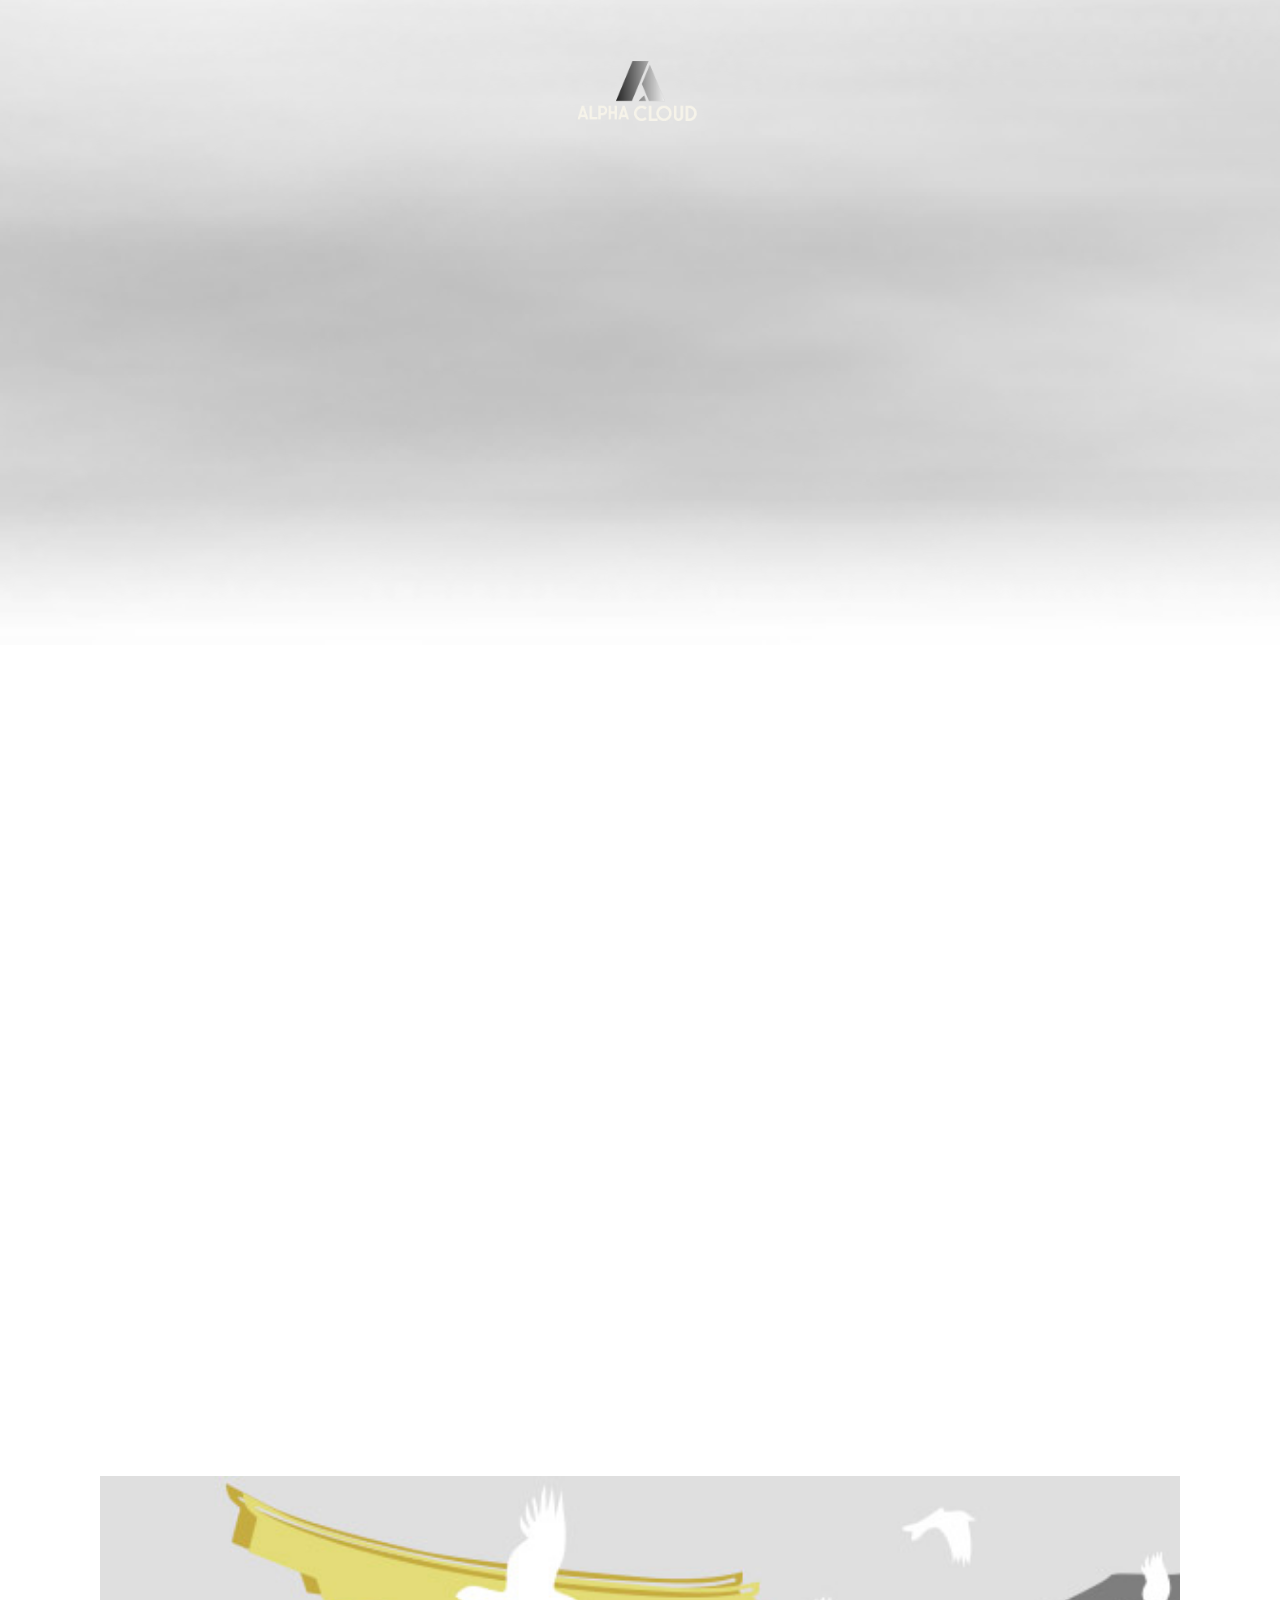
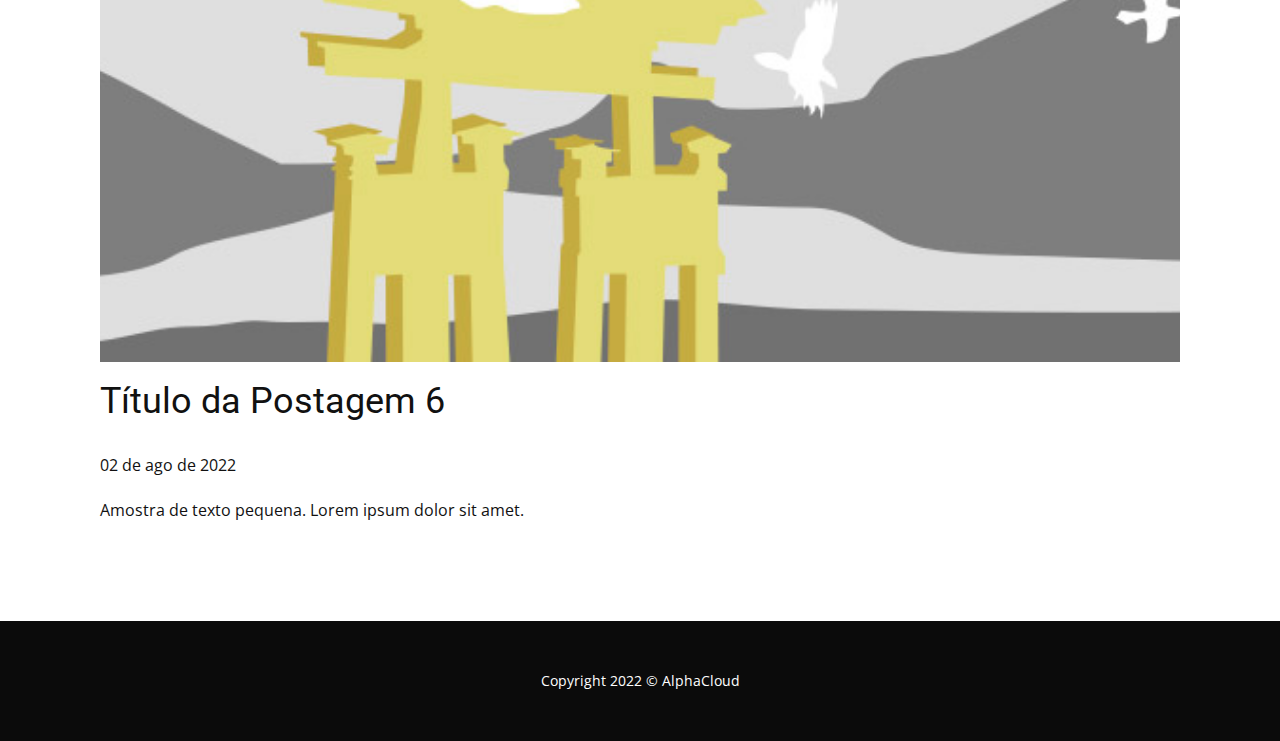
<file: blog/post-5.html>
<!doctype html>
<html style="font-size: 16px;" lang="pt"><head>
    <meta name="viewport" content="width=device-width, initial-scale=1.0">
    <meta charset="utf-8">
    <meta name="keywords" content="Título da Postagem 1">
    <meta name="description" content="">
    <title>Título da Postagem 6</title>
    <link rel="stylesheet" href="../nicepage.css" media="screen">
<link rel="stylesheet" href="../Post-Template.css" media="screen">
    <script class="u-script" type="text/javascript" src="../jquery.js" "="" defer=""></script>
    <script class="u-script" type="text/javascript" src="../nicepage.js" "="" defer=""></script>
    <meta name="generator" content="Nicepage 4.15.8, nicepage.com">
    <link id="u-theme-google-font" rel="stylesheet" href="https://fonts.googleapis.com/css?family=Roboto:100,100i,300,300i,400,400i,500,500i,700,700i,900,900i|Open+Sans:300,300i,400,400i,500,500i,600,600i,700,700i,800,800i">
    
    
    <script type="application/ld+json">{
		"@context": "http://schema.org",
		"@type": "Organization",
		"name": "AlphaCloud",
		"logo": "images/consulting-logo-maker-with-modern-abstract-icons-802-el1.png"
}</script>
    <meta name="theme-color" content="#478ac9">
  </head>
  <body class="u-body u-xl-mode" data-lang="pt"><header class="u-clearfix u-header u-header" id="sec-afe3"><div class="u-clearfix u-sheet u-sheet-1">
        <img class="u-image u-image-default u-image-1" src="../images/kindpng_1111588.png" alt="" data-image-width="1043" data-image-height="234" data-animation-name="customAnimationIn" data-animation-duration="1000" data-animation-direction="" data-animation-delay="500">
        <a href="../Home.html" data-page-id="5790084" class="u-image u-logo u-image-2" data-image-width="4000" data-image-height="4000" title="Home">
          <img src="../images/consulting-logo-maker-with-modern-abstract-icons-802-el1.png" class="u-logo-image u-logo-image-1">
        </a>
      </div></header>
    <section class="u-align-center u-clearfix u-section-1" id="sec-3e83">
      <div class="u-clearfix u-sheet u-valign-middle-md u-valign-middle-sm u-valign-middle-xs u-sheet-1"><!--post_details--><!--post_details_options_json--><!--{"source":""}--><!--/post_details_options_json--><!--blog_post-->
        <div class="u-container-style u-expanded-width u-post-details u-post-details-1">
          <div class="u-container-layout u-valign-middle u-container-layout-1"><!--blog_post_image-->
            <img alt="" class="u-blog-control u-expanded-width u-image u-image-default u-image-1" src="[data-uri]"><!--/blog_post_image--><!--blog_post_header-->
            <h2 class="u-blog-control u-text u-text-1">Título da Postagem 6</h2><!--/blog_post_header--><!--blog_post_metadata-->
            <div class="u-blog-control u-metadata u-metadata-1"><!--blog_post_metadata_date-->
              <span class="u-meta-date u-meta-icon">02 de ago de 2022</span><!--/blog_post_metadata_date--><!--blog_post_metadata_category-->
              <!--/blog_post_metadata_category--><!--blog_post_metadata_comments-->
              <!--/blog_post_metadata_comments-->
            </div><!--/blog_post_metadata--><!--blog_post_content-->
            <div class="u-align-justify u-blog-control u-post-content u-text u-text-2 fr-view">
  Amostra de texto pequena. Lorem ipsum dolor sit amet.
  </div><!--/blog_post_content-->
          </div>
        </div><!--/blog_post--><!--/post_details-->
      </div>
    </section>
    
    
    <footer class="u-align-center u-clearfix u-custom-color-3 u-footer u-footer" id="sec-38f7"><div class="u-clearfix u-sheet u-sheet-1">
        <p class="u-small-text u-text u-text-variant u-text-1"> Copyright 2022 ©&nbsp;AlphaCloud</p>
      </div></footer>
  
</body></html>
</file>
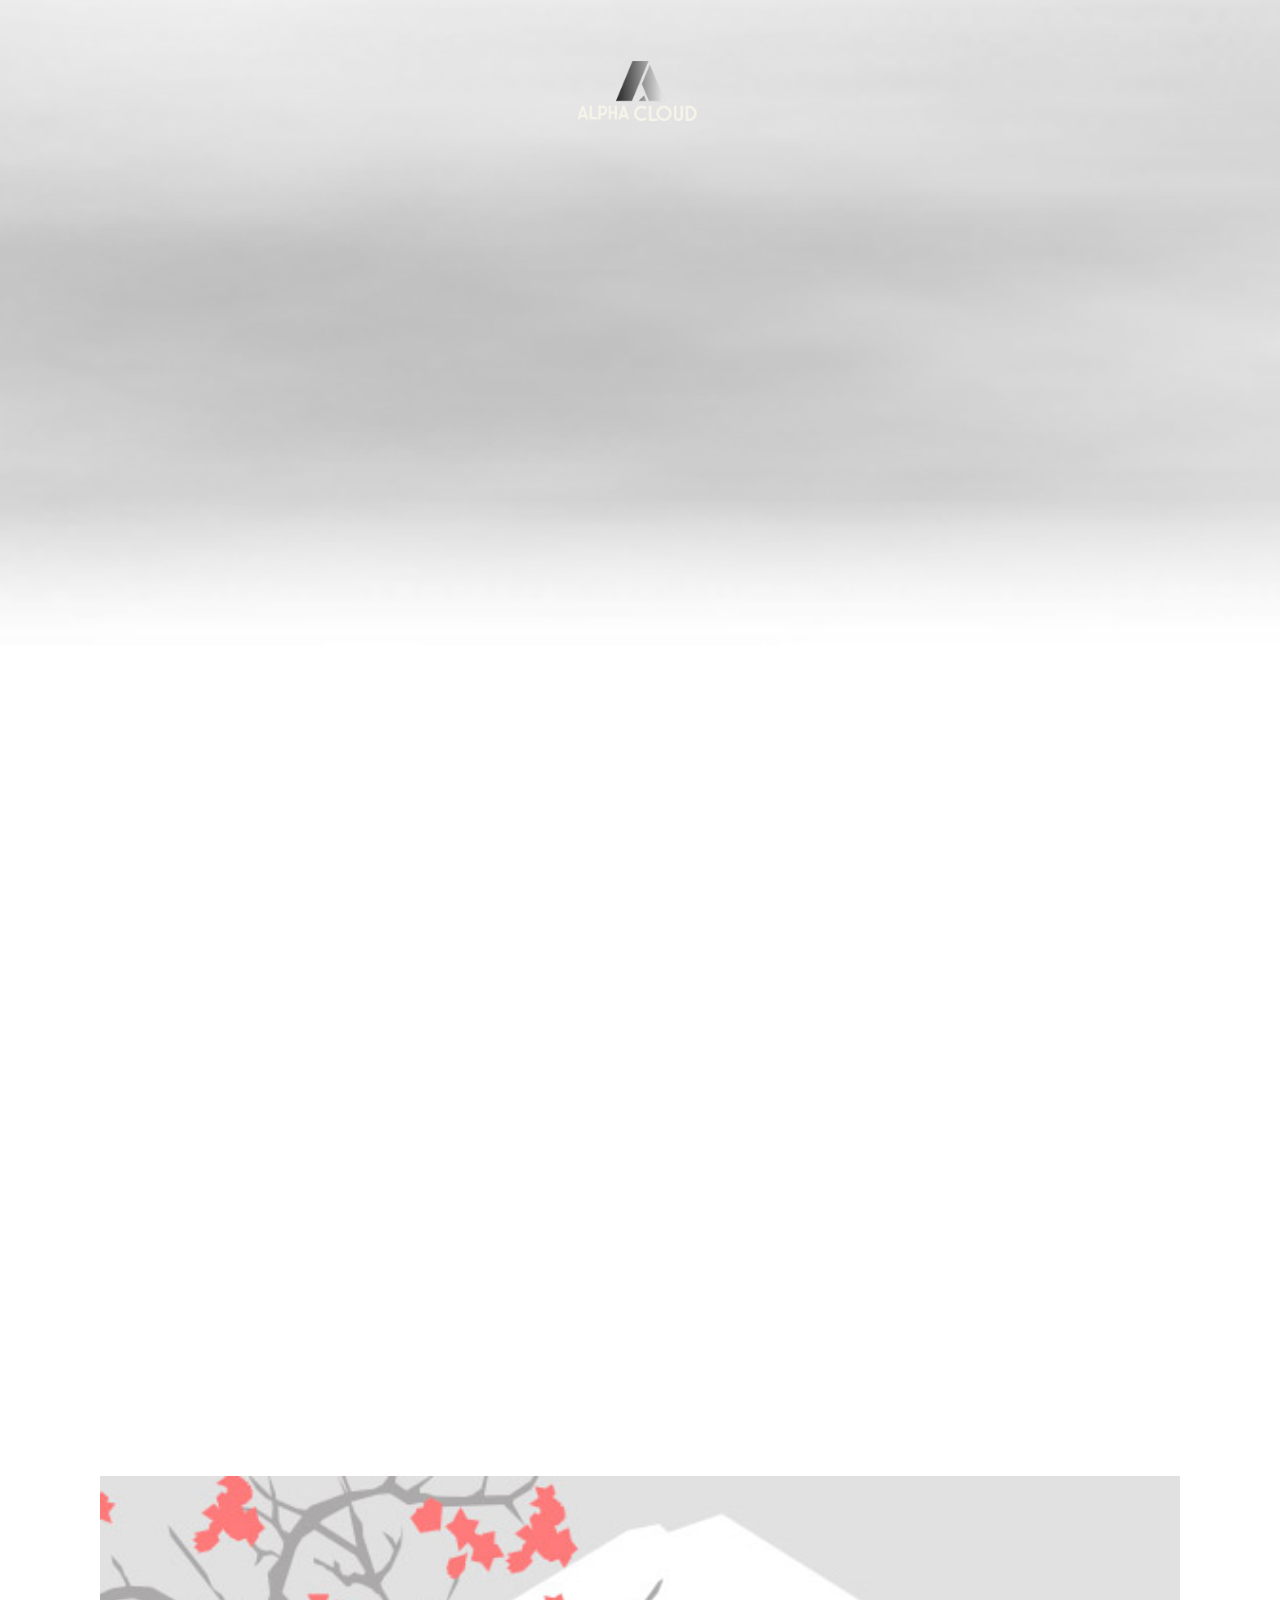
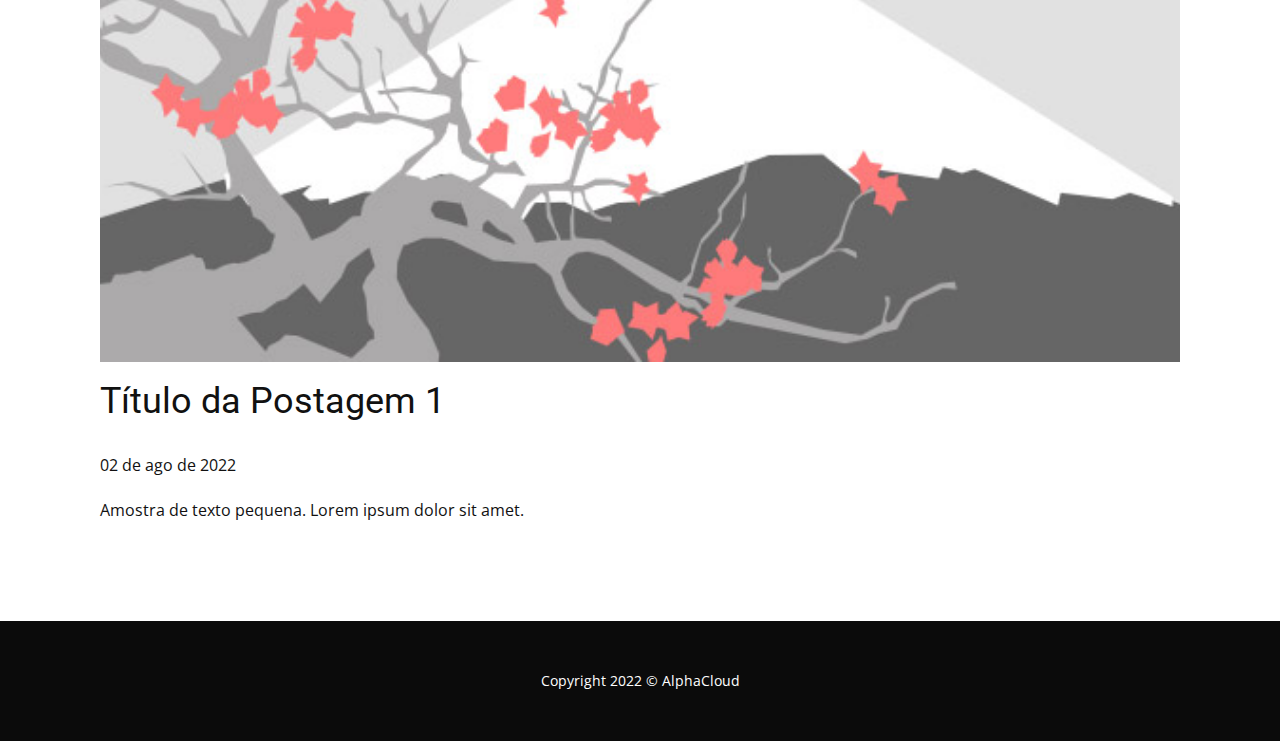
<file: blog/post.html>
<!doctype html>
<html style="font-size: 16px;" lang="pt"><head>
    <meta name="viewport" content="width=device-width, initial-scale=1.0">
    <meta charset="utf-8">
    <meta name="keywords" content="Título da Postagem 1">
    <meta name="description" content="">
    <title>Título da Postagem 1</title>
    <link rel="stylesheet" href="../nicepage.css" media="screen">
<link rel="stylesheet" href="../Post-Template.css" media="screen">
    <script class="u-script" type="text/javascript" src="../jquery.js" "="" defer=""></script>
    <script class="u-script" type="text/javascript" src="../nicepage.js" "="" defer=""></script>
    <meta name="generator" content="Nicepage 4.15.8, nicepage.com">
    <link id="u-theme-google-font" rel="stylesheet" href="https://fonts.googleapis.com/css?family=Roboto:100,100i,300,300i,400,400i,500,500i,700,700i,900,900i|Open+Sans:300,300i,400,400i,500,500i,600,600i,700,700i,800,800i">
    
    
    <script type="application/ld+json">{
		"@context": "http://schema.org",
		"@type": "Organization",
		"name": "AlphaCloud",
		"logo": "images/consulting-logo-maker-with-modern-abstract-icons-802-el1.png"
}</script>
    <meta name="theme-color" content="#478ac9">
  </head>
  <body class="u-body u-xl-mode" data-lang="pt"><header class="u-clearfix u-header u-header" id="sec-afe3"><div class="u-clearfix u-sheet u-sheet-1">
        <img class="u-image u-image-default u-image-1" src="../images/kindpng_1111588.png" alt="" data-image-width="1043" data-image-height="234" data-animation-name="customAnimationIn" data-animation-duration="1000" data-animation-direction="" data-animation-delay="500">
        <a href="../Home.html" data-page-id="5790084" class="u-image u-logo u-image-2" data-image-width="4000" data-image-height="4000" title="Home">
          <img src="../images/consulting-logo-maker-with-modern-abstract-icons-802-el1.png" class="u-logo-image u-logo-image-1">
        </a>
      </div></header>
    <section class="u-align-center u-clearfix u-section-1" id="sec-3e83">
      <div class="u-clearfix u-sheet u-valign-middle-md u-valign-middle-sm u-valign-middle-xs u-sheet-1"><!--post_details--><!--post_details_options_json--><!--{"source":""}--><!--/post_details_options_json--><!--blog_post-->
        <div class="u-container-style u-expanded-width u-post-details u-post-details-1">
          <div class="u-container-layout u-valign-middle u-container-layout-1"><!--blog_post_image-->
            <img alt="" class="u-blog-control u-expanded-width u-image u-image-default u-image-1" src="[data-uri]"><!--/blog_post_image--><!--blog_post_header-->
            <h2 class="u-blog-control u-text u-text-1">Título da Postagem 1</h2><!--/blog_post_header--><!--blog_post_metadata-->
            <div class="u-blog-control u-metadata u-metadata-1"><!--blog_post_metadata_date-->
              <span class="u-meta-date u-meta-icon">02 de ago de 2022</span><!--/blog_post_metadata_date--><!--blog_post_metadata_category-->
              <!--/blog_post_metadata_category--><!--blog_post_metadata_comments-->
              <!--/blog_post_metadata_comments-->
            </div><!--/blog_post_metadata--><!--blog_post_content-->
            <div class="u-align-justify u-blog-control u-post-content u-text u-text-2 fr-view">
  Amostra de texto pequena. Lorem ipsum dolor sit amet.
  </div><!--/blog_post_content-->
          </div>
        </div><!--/blog_post--><!--/post_details-->
      </div>
    </section>
    
    
    <footer class="u-align-center u-clearfix u-custom-color-3 u-footer u-footer" id="sec-38f7"><div class="u-clearfix u-sheet u-sheet-1">
        <p class="u-small-text u-text u-text-variant u-text-1"> Copyright 2022 ©&nbsp;AlphaCloud</p>
      </div></footer>
  
</body></html>
</file>
